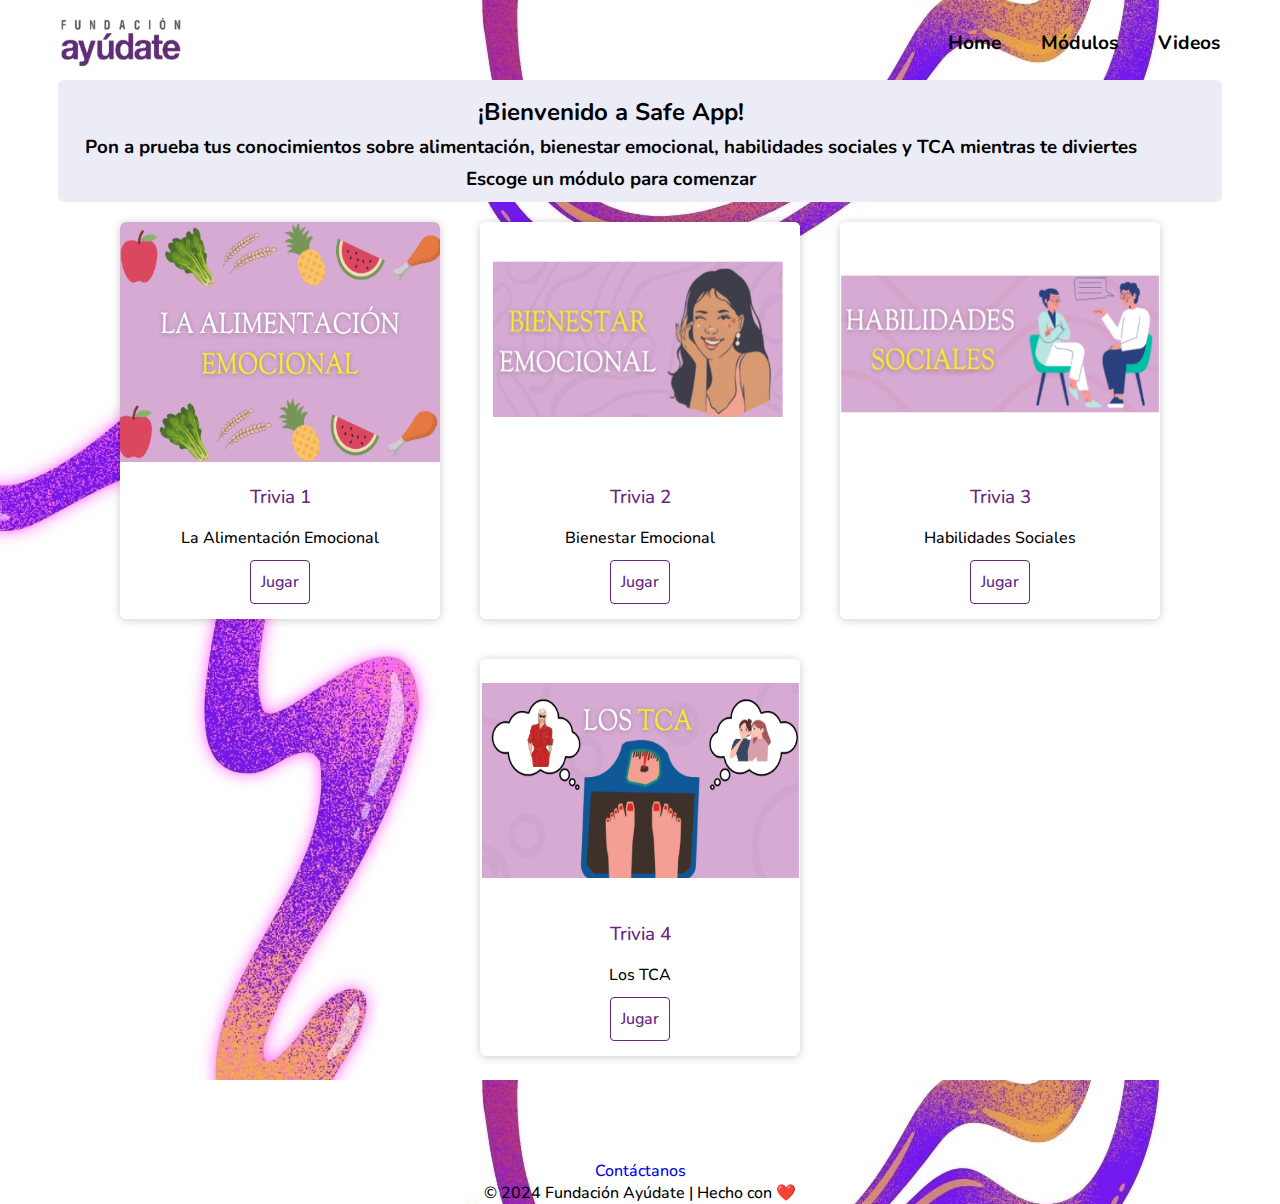
<file: index.html>
<!DOCTYPE html>
<html lang="en">
    <head>
        <meta charset="UTF-8">
        <meta http-equiv="X-UA-Compatible" content="IE edge">
        <meta name="viewport" content="width=device-width, initial-scale=1.0">
        <link rel="stylesheet" href="estilos.css">
        <link rel="preconnect" href="https://fonts.googleapis.com">
        <link rel="preconnect" href="https://fonts.gstatic.com" crossorigin>
        <link href="https://fonts.googleapis.com/css2?family=Nunito:ital,wght@0,200..1000;1,200..1000&display=swap" rel="stylesheet">
        <title>Safe App</title>
        <script src="quizzes/quiz1.js"></script>
    </head>
    <body class="modulos">
        <header>
        <div class="content">
            
            <div class="menu container">
                <a href="index.html" class="Logo">
                    <img class="Logo" src="Images/logofundayudate.jpg">
                </a>
                <input type="checkbox" id="menu" />
                <label for="menu">
                    <img src="Icons/Lista.png"  class="menu-icono">
                </label>    
            
            <nav class="navbar">
                <ul>
                    <li><a href="index.html">Home</a></li>
                    <li><a href="modules/modulos.html">Módulos</a></li>
                    <li><a href="videoss/videos.html">Videos</a></li>
                </ul>  
            </nav>
            </div>
        </div>
        </header> 

        <div class="text-box">
        <h2>
            ¡Bienvenido a Safe App!
        </h2>  
        
        <h3>Pon a prueba tus conocimientos sobre alimentación, bienestar emocional, habilidades sociales y TCA mientras te diviertes</h3>
        <h3>Escoge un módulo para comenzar</h3>

        </div>


        <div class="card-wrap">
            <figure>
                <img src="Images/module1.png">
            </figure>
            <div class="contenido">
                <h3>Trivia 1</h3>
                <p>La Alimentación Emocional</p>
                <a href="quizzes/quiz1.html">Jugar</a>
            </div>
        </div>
                     
        <div class="card-wrap">
            <figure>
                <img src="Images/module2.png">
            </figure>
            <div class="contenido">
                <h3>Trivia 2</h3>
                <p>Bienestar Emocional</p>
                <a href="quizzes/quiz2.html">Jugar</a>
            </div>
        </div>

        <div class="card-wrap">
            <figure>
                <img src="Images/module3.png">
            </figure>
            <div class="contenido">
                <h3>Trivia 3</h3>
                <p>Habilidades Sociales</p>
                <a href="quizzes/quiz3.html">Jugar</a>
            </div>
        </div>

        <div class="card-wrap">
            <figure>
                <img src="Images/module4.png">
            </figure>
            <div class="contenido">
                <h3>Trivia 4</h3>
                <p>Los TCA</p>
                <a href="quizzes/quiz4.html">Jugar</a>
            </div>
        </div>

    </body>

    <footer>
        <p><a  href="https://wa.me/+584143023722">Contáctanos</a></p>
        <p>© 2024 Fundación Ayúdate | Hecho con ❤️</p>
        <p> </p>
        <p> </p>
    </footer>

</html>
</file>
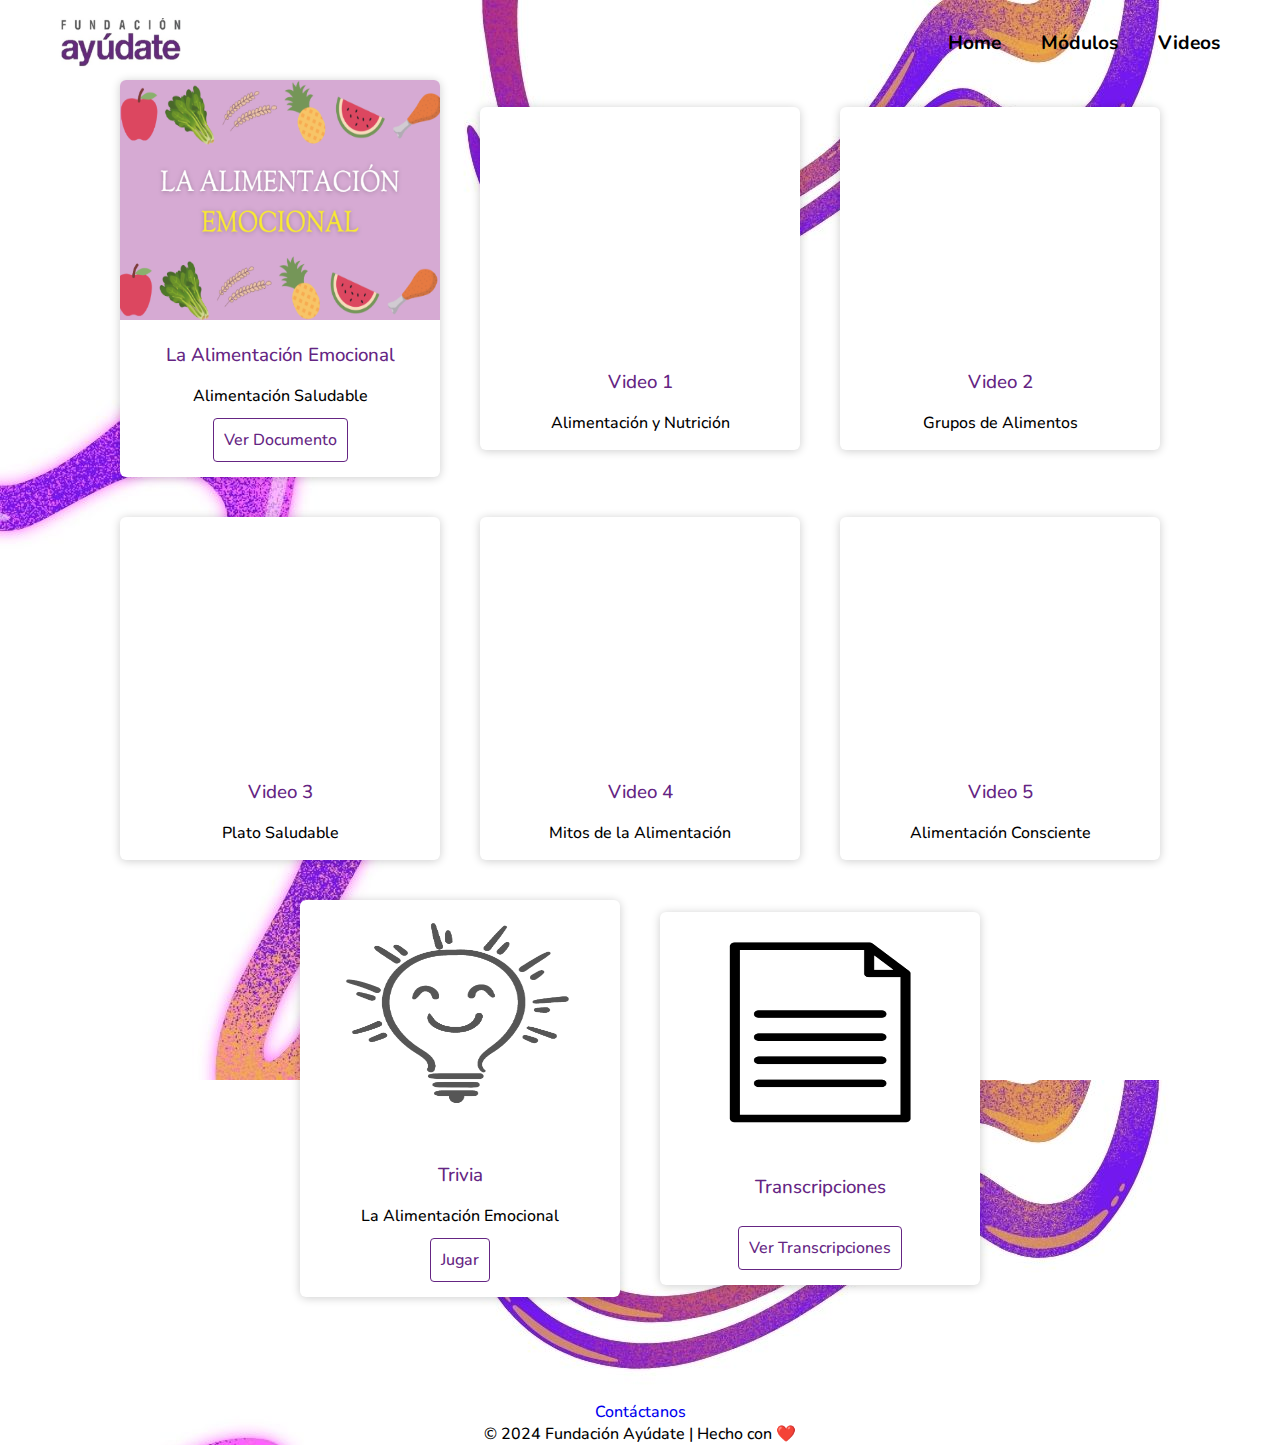
<file: modules/modulo1.html>
<!DOCTYPE html>
<html lang="en">
    <head>
        <meta charset="UTF-8">
        <meta http-equiv="X-UA-Compatible" content="IE edge">
        <meta name="viewport" content="width=device-width, initial-scale=1.0">
        <link rel="stylesheet" href="../estilos.css">
        <link rel="preconnect" href="https://fonts.googleapis.com">
        <link rel="preconnect" href="https://fonts.gstatic.com" crossorigin>
        <link href="https://fonts.googleapis.com/css2?family=Nunito:ital,wght@0,200..1000;1,200..1000&display=swap" rel="stylesheet">
        <title>Safe App</title>
    </head>
    <body class="modulos">
        <header>
        <div class="content">
            
            <div class="menu container">
                <a href="../index.html" class="Logo">
                    <img class="Logo" src="../Images/logofundayudate.jpg">
                </a>
                <input type="checkbox" id="menu" />
                <label for="menu">
                    <img src="../Icons/Lista.png"  class="menu-icono">
                </label>    
            
            <nav class="navbar">
                <ul>
                    <li><a href="../index.html">Home</a></li>
                    <li><a href="modulos.html">Módulos</a></li>
                    <li><a href="../videoss/videos.html">Videos</a></li>
                </ul>  
            </nav>
            </div> 
        </div>
        </header> 
       
        <div class="card-wrap">
            <figure>
                <img src="../Images/module1.png">
            </figure>
            <div class="contenido">
                <h3>La Alimentación Emocional</h3>
                <p>Alimentación Saludable</p>
                <a href="https://drive.google.com/file/d/1EXuVNVfpjnTg1rtSPVIq0zX7yUKg6hez/view">Ver Documento</a>
            </div>
        </div>

        <div class="card-wrap">
            <figure>
                <iframe width="320" height="240" src="https://www.youtube.com/embed/Kp2Nym5z4dM?si=sW0lLa0aSgr-NGWV" title="YouTube video player" frameborder="0" allow="accelerometer; autoplay; clipboard-write; encrypted-media; gyroscope; picture-in-picture; web-share" allowfullscreen></iframe>
            </figure>
            <div class="contenido">
                <h3>Video 1</h3>
                <p>Alimentación y Nutrición</p>                            
            </div>
        </div>
        

        <div class="card-wrap">
            <figure>
                <iframe width="320" height="240" src="https://www.youtube.com/embed/4Z-p30srs1U?si=WFZ7634tNfAkupmN" title="YouTube video player" frameborder="0" allow="accelerometer; autoplay; clipboard-write; encrypted-media; gyroscope; picture-in-picture; web-share" allowfullscreen></iframe>
            </figure>
            <div class="contenido">
                <h3>Video 2</h3>
                <p>Grupos de Alimentos</p>
            </div>
        </div>

        <div class="card-wrap">
            <figure>
                <iframe width="320" height="240" src="https://www.youtube.com/embed/gV0ZzjA1bS8?si=mt6EioRMiF8cU3dy" title="YouTube video player" frameborder="0" allow="accelerometer; autoplay; clipboard-write; encrypted-media; gyroscope; picture-in-picture; web-share" allowfullscreen></iframe>
            </figure>
            <div class="contenido">
                <h3>Video 3</h3>
                <p>Plato Saludable</p>
            </div>
        </div>

        <div class="card-wrap">
            <figure>
                <iframe width="320" height="240" src="https://www.youtube.com/embed/4Uj-mkUoarw?si=rG_dwj8zs5CzphtM" title="YouTube video player" frameborder="0" allow="accelerometer; autoplay; clipboard-write; encrypted-media; gyroscope; picture-in-picture; web-share" allowfullscreen></iframe>
            </figure>
            <div class="contenido">
                <h3>Video 4</h3>
                <p>Mitos de la Alimentación</p>
            </div>
        </div>

        <div class="card-wrap">
            <figure>
                <iframe width="320" height="240" src="https://www.youtube.com/embed/IbUjjW28Dl4?si=Xj3j8a_SIz5GYNMi" title="YouTube video player" frameborder="0" allow="accelerometer; autoplay; clipboard-write; encrypted-media; gyroscope; picture-in-picture; web-share" allowfullscreen></iframe>
            </figure>
            <div class="contenido">
                <h3>Video 5</h3>
                <p>Alimentación Consciente</p>
            </div>
        </div>

        <div class="card-wrap">
            <figure>
                <img src="../Images/tests.png">
            </figure>
            <div class="contenido">
                <h3>Trivia</h3>
                <p>La Alimentación Emocional</p>
                <a href="../quizzes/quiz1.html">Jugar</a>
            </div>
        </div>

        <div class="card-wrap">
            <figure>
                <img src="../Images/vectordocs.png">
            </figure>
            <div class="contenido">
                <h3>Transcripciones</h3>
                <input type="checkbox" id="btn-modal">  
                <label for="btn-modal">Ver Transcripciones</label>                            
            </div>
        </div>
        <div class="container-modal">   
            <div class="content-modal">
                <h3>Alimentación y Nutrición</h3>
                <p>Empezamos por aclarar dos términos, que aunque se utilizan de
                    manera intercambiable, tienen diferencias importantes. Estos
                    términos son alimentación y nutrición.</p>
                    <p>
                        La alimentación es un proceso voluntario y tú decides si quieres
                        alimentarte o no. Este proceso incluye desde el momento en que
                        se prepara el alimento hasta el momento en que lo consumimos.
                        Fíjate qué interesante, la alimentación está vinculada
                        directamente con el alimento, la nutrición en cambio, es un
                        proceso diferente, en principio es involuntario, es decir,
                        nosotros no decidimos qué hace nuestro cuerpo con los alimentos.
                      </p>
                    <p>
                        La nutrición se compone de una serie de procesos, en donde
                        podemos hablar de la digestión, la absorción de los alimentos y
                        también, de su aprovechamiento final que ocurre en un proceso
                        llamado metabolismo. La nutrición está vinculada con los
                        nutrientes, es decir, con las sustancias químicas que están
                        contenidas dentro del alimento y que son importantes para que tu
                        cuerpo pueda realizar todas sus funciones y te encuentres
                        saludable. De manera que, alimentación y nutrición, si bien son
                        procesos que van de la mano, no necesariamente son procesos
                        iguales.
                      </p> 
                    <p>
                        En tu alimentación puedes hacer una buena selección de
                        alimentos, seleccionar alimentos nutritivos y procesarlos
                        correctamente, sin embargo, si el proceso de nutrición está
                        comprometido el aprovechamiento de los alimentos ocurrirá de
                        manera saludable, por lo que esos alimentos que te esforzaste en
                        escoger bien, no van a ser bien aprovechados. 
                    </p>
                    <p>
                        Es muy importante que cuidas tu salud en todos los sentidos, porque la
                        presencia de algunas enfermedades puede comprometer tu proceso
                        de nutrición. De igual manera es muy importante que cuides
                        la alimentación, ese proceso en el que seleccionas y procesas
                        los alimentos, ya que si esto no lo haces de manera correcta
                        también puedes al final comprometer el proceso de nutrición.
                    </p>   
                    <p> 
                        La alimentación es muy importante y debe componerse de
                        alimentos variados, de esta manera vas a obtener diferentes
                        tipos de nutrientes. Recuerda que, los nutrientes son
                        sustancias químicas que están dentro del alimento y que son muy
                        importantes para las funciones de tu cuerpo; pero debes tener
                        diferentes tipos de nutrientes para que esto pueda suceder.
                    </p>
                    <p>
                        Por esa razón, es muy importante que entiendas que los
                        nutrientes se clasifican en macronutrientes, que son los que
                        necesitamos en más cantidad y en micronutrientes, que son los
                        que necesitamos en cantidades más pequeñas. Ojo, esto no significa que los micronutrientes sean menos
                        importantes que los macronutrientes, ambos son sumamente
                        importantes.
                     </p>
                    <p>
                        ¿Cuáles son estos nutrientes? Dentro de los
                        macronutrientes, se encuentran los carbohidratos, las proteínas
                        y las grasas. Estos tres nutrientes son sumamente importantes,
                        los tres nutrientes son fuente de energía, sin embargo, tienen
                        funciones muy distintas entre unos y otros. 
                    </p> 
                    <p>
                        Los carbohidratos, son la fuente de energía principal, la gasolina
                        para tu cuerpo. De manera que son sumamente importantes para las funciones
                        orgánicas.  Las proteínas, tienen una función más bien
                        estructural, y además forman parte importantísima de tu sistema
                        inmunológico. Por esa razón, siempre deben estar presentes en tu
                        alimentación, alimentos que contengan proteínas.
                    </p>
                    <p>
                        Por último, las grasas, son muy importantes tanto como
                        fuente de energía como para regular la temperatura corporal,
                        para la formación de algunas hormonas y también para otras
                        funciones corporales, de manera que tu alimentación debe estar
                        compuesta por los tres macronutrientes.
                    </p>
                     <p>Pero recuerda que también están los micronutrientes, estos
                        son las vitaminas y los minerales. Las vitaminas y los
                        minerales, son muy importantes pues actúan como reguladores de
                        una cantidad de funciones orgánicas. Imagínate que tu cuerpo
                        está siendo manejado por un chofer, pero ese chofer tiene un
                        copiloto, el cuál será una vitamina o un mineral. De
                        manera que, siempre debes incluir alimentos que contengan
                        vitaminas y minerales dentro de tu dieta.
                      </p>
                <p></p>
                <h3>Grupos de Alimentos</h3>
                <p>¿Sabías que existen diferentes grupos de alimentos? En
                    Venezuela, tenemos cinco grupos de alimentos: El primer grupo,
                    es el grupo de los cereales, los granos, tubérculos y plátano.
                    Los alimentos que integran este grupo, son alimentos ricos en
                    hidratos de carbono o carbohidratos, estos carbohidratos son muy
                    importantes para obtener energía.</p>
                <p>Entre los alimentos que podrían estar incluidos en este
                    grupo tenemos: las papas, el arroz, cereales en general, los
                    granos o leguminosas, como las caraotas, las lentejas o las
                    arvejas.</p>
                <p>El segundo grupo se llama hortalizas y frutas, parece que
                    el nombre de este es mucho más fácil para adivinar qué tipo de
                    alimentos está metido en este grupo.</p>
                <p>En el grupo de las hortalizas y las frutas, se encuentran
                    los alimentos que aportan una gran cantidad de vitaminas y
                    minerales, además, estos alimentos son ricos en agua, por lo que
                    son muy importantes en tu alimentación. Siempre incluye
                    alimentos de este grupo.</p>
                <p>Ya dijimos que el grupo se llama hortalizas y frutas; las
                    frutas componen una parte importante de este grupo de alimentos. Pero tenemos también las hortalizas, llamadas comúnmente
                    vegetales. Los alimentos que podemos nombrar en este grupo son todas
                    las frutas pero también los vegetales que contienen fibra, como
                    por ejemplo los tomates, la lechuga, todos los vegetales verdes,
                    todos esos vegetales que tienen un montón de colores, son los
                    que conforman parte de este grupo, con los que normalmente
                    hacemos ensaladas o sopas.</p>
                <p>El tercer grupo, está compuesto por las carnes, los
                    lácteos y los huevos. Este grupo contiene alimentos ricos en
                    proteínas. Como se dijo anteriormente, las proteínas son importantes
                    porque tienen una función estructural, son las que van a ayudar
                    a que desarrolles tus músculos, a que crezcas, pero también en
                    una serie de funciones muy pero muy importantes, cómo es la
                    función inmunológica contra las enfermedades.</p>
                <p>En este grupo tenemos: las carnes, como las carnes rojas,
                    pero también el pescado y el pollo; los huevos, que ya sabemos
                    que son un alimento muy rico, y también los lácteos, como la
                    leche y los quesos. Incluye siempre alimentos de este grupo.</p>
                <p>El cuarto grupo, se llama grasas y aceites vegetales. Este
                    grupo es muy importante, porque las grasas no solamente son
                    fuente de energía, sino que ayudan a que tu piel y tu cabello
                    estén saludables, tienen funciones importantes como que forman
                    parte de algunas hormonas y de las membranas de tus células. sí que, comer alimentos que contienen grasa es muy
                    importante. En este grupo se incluyen todos aquellos alimentos
                    que tienen grasa. Es importante, que la selección que hagas, esté orientada
                    hacia grasas que sean de buena calidad. Por ejemplo: el
                    aguacate, los aceites (sobre todo aceites como el de oliva) y
                    también, otro tipo de grasas como las que contienen alimentos de
                    origen animal.</p>
                <p>El último de los cinco grupos de alimentos, es el del
                    azúcar, la miel y el papelón. Este grupo es de consumo opcional,
                    en general, estos alimentos sirven para dar sabor dulce a otros
                    alimentos. Sin embargo, los nutrientes que contienen que son
                    carbohidratos, podemos obtenerlos de los alimentos
                    pertenecientes a otros grupos, por lo que, este grupo no se
                    considera esencial. La idea es, que combines alimentos
                    pertenecientes a todos los grupos. los primeros cuatro grupos
                    son esenciales.</p>
                <p>Recuerda, la variedad es una palabra clave dentro de lo
                    que es la alimentación saludable; trata de incluir siempre
                    alimentos de todos los grupos, como te dije, el último grupo es
                    opcional, si decides utilizarlo hazlo de manera moderada.</p>
                <p></p>
                <h3>Plato Saludable</h3>
                <p>El plato saludable, es un sistema que se creó para simplificar
                    lo que es una alimentación saludable, para que las personas
                    pudieran visualizar de manera más fácil, cómo debe componerse
                    una alimentación saludable. </p>
                <p>Imagina que tienes tu plato adelante, vamos a dividir tu
                    plato en tres partes, el plato es un círculo, vamos a dividirlo
                    por la mitad: En una mitad vamos a colocar siempre una cantidad
                    de vegetales y frutas, es decir, la mitad del plato siempre va a
                    estar con vegetales. La otra mitad la vamos a dividir en dos, por lo que se
                    tendrá dos cuartos: En uno de los cuartos colocaremos alimentos
                    que contengan carbohidratos almidonosos. Como por ejemplo: la papa, el arroz, entre otros. En el
                    otro cuarto vamos a colocar alimentos que contengan proteínas,
                    como las carnes, el pescado y el pollo. Recuerda que la
                    selección de tus alimentos debes hacerla pensando en alimentos
                    saludables, que contengan los nutrientes que necesitas.</p>
                <p>El plato saludable, va a ayudar a visualizar cómo debe ser
                    tu alimentación; es una estrategia bien interesante, te
                    invitamos a practicarla y dividir tu plato en vegetales,
                    almidones y proteínas. De esa manera estarás asegurando que tu alimentación va a
                    ser equilibrada. Ojo, nunca olvides que la clave también está en
                    la variedad, no comas siempre los mismos alimentos, atrévete a
                    probar cosas nuevas, llena tu plato de colores, come vegetales
                    distintos, frutas diferentes.</p>
                <p></p>
                <h3>Mitos de la Alimentación</h3>
                <p>Existen diversos mitos acerca de la alimentación y es que
                    alrededor de la alimentación siempre hay muchísima información.
                    Pueden ser muchas cosas las que has escuchado de repente en
                    casa, en la televisión, en alguna aplicación o en alguna red
                    social, pero no todo lo que ves es cierto. Por eso, siempre es
                    importante recurrir a los profesionales. </p>
                <p>Algunos de los mitos más frecuentes son: Para bajar de
                    peso hay que dejar de comer carbohidratos: Esto es falso, ya que
                    los alimentos con carbohidratos son muy importantes para la
                    salud de las personas porque aportan energía y muchos
                    nutrientes; es indispensable que estén presente en cada comida
                    que se haga en el día. </p>
                <p>No deben eliminarse de las dietas, sino comerlos
                    adecuadamente. Las grasas son dañinas: Las grasas NO son
                    dañinas, estas forman parte de las hormonas y las membranas que
                    cuidan los órganos, y regulan la temperatura corporal de los
                    seres humanos. Al igual que los carbohidratos, las grasas no
                    deben eliminarse de la dieta, la clave es escoger grasas sanas,
                    y estas se pueden encontrar en alimentos como el aguacate, el
                    aceite de oliva, los frutos secos o el salmón. </p>
                <p>Para bajar peso se debe saltar comidas: No es recomendable
                    para la salud de las personas saltarse comidas en el día a día. Las comidas se deben adaptar a tu rutina y estilo de vida,
                    teniendo una dieta balanceada y variada con los nutrientes
                    necesarios para mantenerte sano.</p>
                <p>Los huevos son un alimento malo: esto es completamente
                    falso, de hecho es todo lo contrario, los huevos son uno de los
                    alimentos más interesantes y más nutritivos que pueden existir
                    en tu alimentación. Los huevos están compuestos de proteínas muy importantes
                    y, además, en la yema se encuentra una gran cantidad de vitamina
                    A, importante para una serie de funciones y para mantener tu
                    salud, de manera que, no te abstengas a comer estos alimentos,
                    son ricos y son muy pero muy importantes. </p>
                <p>Dietas milagrosas: Las dietas milagrosas, no existen. Lo
                    que existe es la alimentación variada, las dietas balanceadas
                    que tengan que ver con tu estilo de vida y con tus
                    requerimientos. Las dietas que te prometen que vas a perder peso
                    de manera veloz o que vas a lograr tus objetivos sin hacer mucho
                    esfuerzo, no existen. No creas realmente en ese tipo de
                    milagros, más bien consulta a un especialista para que te ayude
                    a estructurar mejor tu alimentación.</p>
                <p></p>
                <h3>Alimentación Consciente</h3>
                <p>La alimentación consciente consiste en alimentarse prestando
                    atención, quizás cuando lo escuchas piensas: Pero si yo me
                    alimento prestando atención; lo que pasa es que muchas veces eso
                    no es cierto. Si yo te pregunto qué comiste ayer, ¿lo recuerdas? si te
                    pregunto qué ingredientes había en eso que comiste ¿lo sabes?
                    ¿Recuerdas la comida? ¿recuerdas cómo estaba compuesta? Si no lo
                    recuerdas, es porque quizás no prestaste mucha atención.</p>
                <p>La alimentación consciente significa concentrarnos en el
                    momento de comer, esto quiere decir que, en ese momento debemos
                    pensar solamente en lo que estamos haciendo, comer. Debemos concentrarnos en el alimento, verlo, olerlo,
                    detallar qué pasa con él cuando está en nuestra boca, apreciar
                    su sabor, dejarlo un momento ahí para poder entender de qué se
                    trata.</p>
                <p>Resulta que, cuando comes de manera inconsciente, es
                    decir, sin prestar atención porque quizás estás viendo la
                    televisión, el celular o incluso estás pensando en las cosas que
                    tienes que hacer; tu cerebro realmente no está registrando el
                    momento de comer, ni tampoco la información que está recibiendo
                    de ese alimento. Esto hace que, quizás, tu relación con los alimentos
                    comience a ser un poco conflictiva, por eso es tan importante
                    tratar de conectar nuevamente contigo, con las sensaciones, con
                    lo que experimentas cuando comes. </p>
                <p>Pregúntate: ¿te sientes lleno? ¿Sientes que quieres comer
                    más?; de eso se trata la alimentación consciente. Este tema es sumamente importante porque si haces
                    ejercicios y aplicas eso en tu alimentación vas a empezar a
                    relacionarte con los alimentos de una manera más amigable, más
                    completa, a entenderlo mejor, a apreciar mejor lo que estás
                    comiendo y esta dinámica también te ayuda a absorber mejor los
                    alimentos.</p>
                <p></p>
                <div class="btn-cerrar">
                    <label for="btn-modal">Cerrar</label>
                </div>
            </div>
            <label for="btn-modal" class="cerrar-modal"></label>
        </div>


        </div>

<script>
    document.getElementById("btn-modal").addEventListener("change", function() {
      var modal = document.querySelector(".container-modal");
      modal.style.display = this.checked ? "flex" : "none";
    });

    document.querySelector(".btn-cerrar label").addEventListener("click", function() {
      var modal = document.querySelector(".container-modal");
      modal.style.display = "none";
    });
  </script>

    </body>
    <footer>
        <p><a  href="https://wa.me/+584143023722">Contáctanos</a></p>
        <p>© 2024 Fundación Ayúdate | Hecho con ❤️</p>
        <p> </p>
        <p> </p>
    </footer>
</html>
</file>
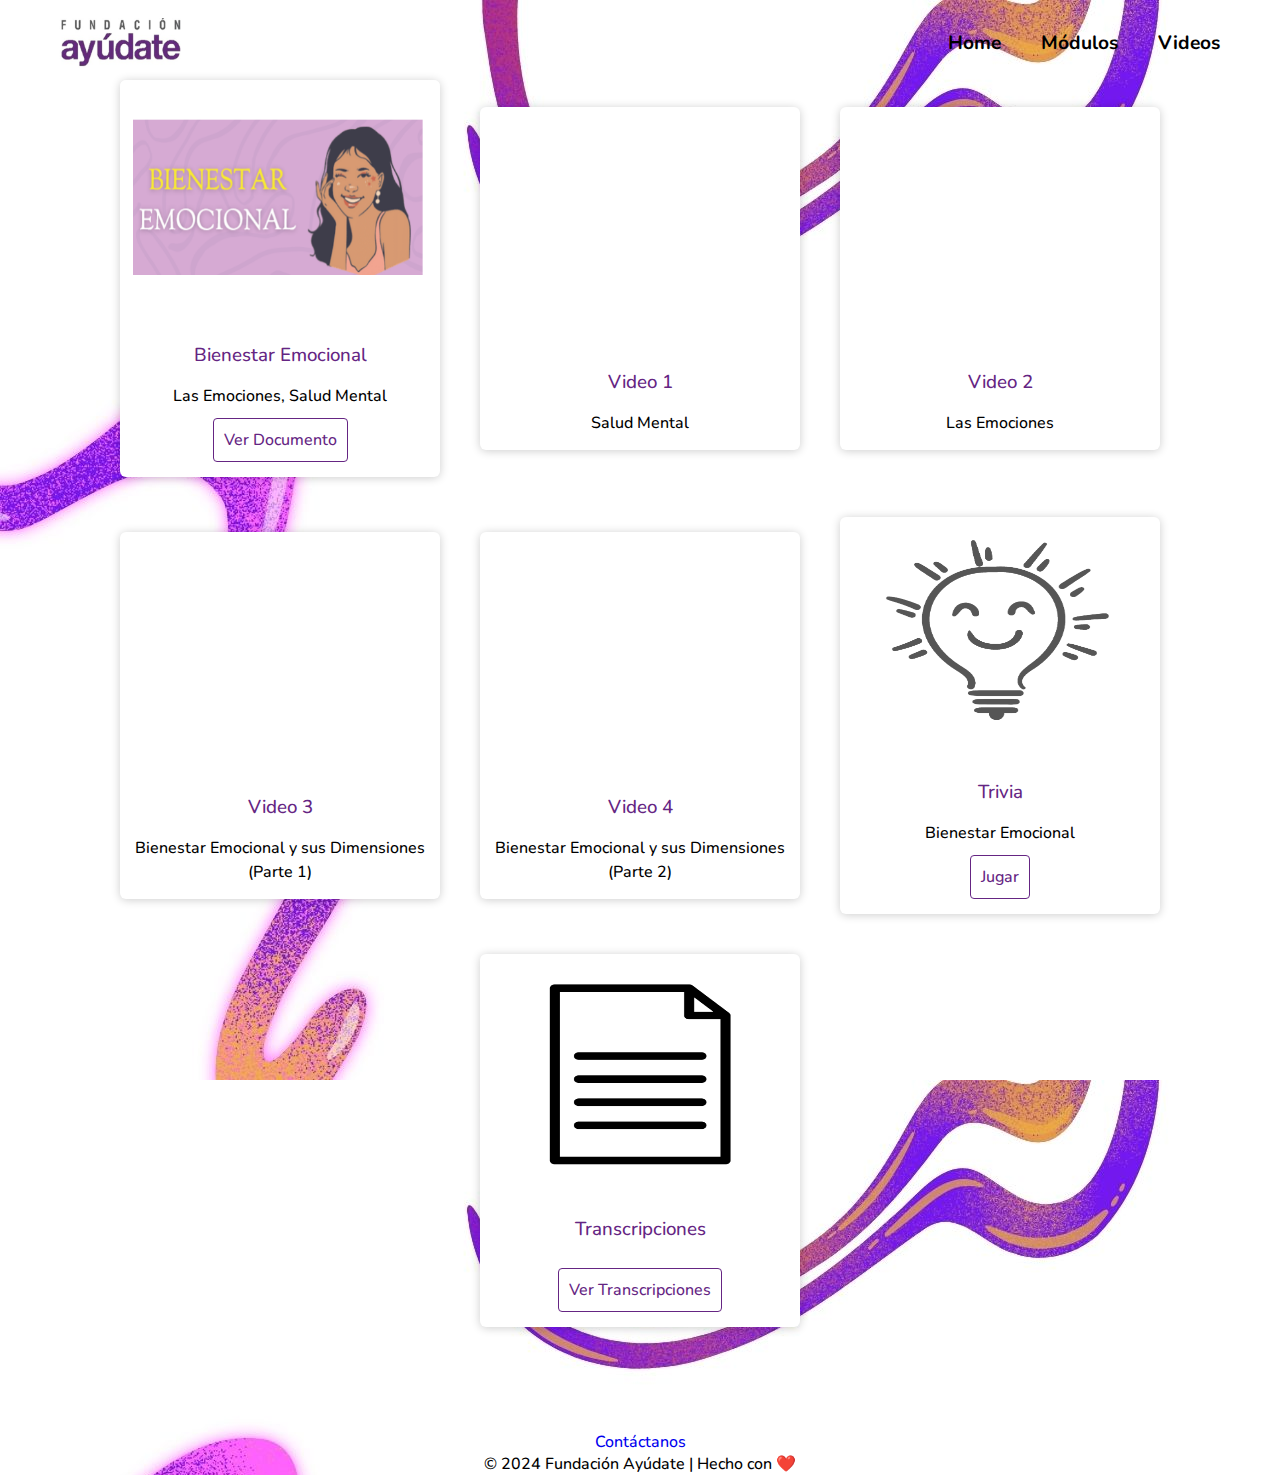
<file: modules/modulo2.html>
<!DOCTYPE html>
<html lang="en">
    <head>
        <meta charset="UTF-8">
        <meta http-equiv="X-UA-Compatible" content="IE edge">
        <meta name="viewport" content="width=device-width, initial-scale=1.0">
        <link rel="stylesheet" href="../estilos.css">
        <link rel="preconnect" href="https://fonts.googleapis.com">
        <link rel="preconnect" href="https://fonts.gstatic.com" crossorigin>
        <link href="https://fonts.googleapis.com/css2?family=Nunito:ital,wght@0,200..1000;1,200..1000&display=swap" rel="stylesheet">
        <title>Safe App</title>
    </head>
    <body class="modulos">
        <header>
        <div class="content">
            
            <div class="menu container">
                <a href="../index.html" class="Logo">
                    <img class="Logo" src="../Images/logofundayudate.jpg">
                </a>
                <input type="checkbox" id="menu" />
                <label for="menu">
                    <img src="../Icons/Lista.png"  class="menu-icono">
                </label>    
            
            <nav class="navbar">
                <ul>
                    <li><a href="../index.html">Home</a></li>
                    <li><a href="modulos.html">Módulos</a></li>
                    <li><a href="../videoss/videos.html">Videos</a></li>
                </ul>  
            </nav>
            </div> 
        </div>
        </header> 

        <div class="card-wrap">
            <figure>
                <img src="../Images/module2.png">
            </figure>
            <div class="contenido">
                <h3>Bienestar Emocional</h3>
                <p>Las Emociones, Salud Mental</p>
                <a href="https://drive.google.com/file/d/1rm2xD338iz_X6OJmxgEEnncIkbmh_YwG/view?usp=drive_link">Ver Documento</a>
            </div>
        </div>

        <div class="card-wrap">
            <figure>
                <iframe width="320" height="240" src="https://www.youtube.com/embed/xbfItAt12f0?si=vQvpQY8GXn7Ke-V8" title="YouTube video player" frameborder="0" allow="accelerometer; autoplay; clipboard-write; encrypted-media; gyroscope; picture-in-picture; web-share" allowfullscreen></iframe>
            </figure>
            <div class="contenido">
                <h3>Video 1</h3>
                <p>Salud Mental</p>
            </div>
        </div>

        <div class="card-wrap">
            <figure>
                <iframe width="320" height="240" src="https://www.youtube.com/embed/X1uLLwZ5zp4?si=kmO4NKyxhdpwZKtm" title="YouTube video player" frameborder="0" allow="accelerometer; autoplay; clipboard-write; encrypted-media; gyroscope; picture-in-picture; web-share" allowfullscreen></iframe>
            </figure>
            <div class="contenido">
                <h3>Video 2</h3>
                <p>Las Emociones</p>
            </div>
        </div>

        <div class="card-wrap">
            <figure>
                <iframe width="320" height="240" src="https://www.youtube.com/embed/PBkRLCf26Zg?si=8tL9D5ZNF-_RvJD_" title="YouTube video player" frameborder="0" allow="accelerometer; autoplay; clipboard-write; encrypted-media; gyroscope; picture-in-picture; web-share" allowfullscreen></iframe>
            </figure>
            <div class="contenido">
                <h3>Video 3</h3>
                <p>Bienestar Emocional y sus Dimensiones (Parte 1)</p>
            </div>
        </div>

        <div class="card-wrap">
            <figure>
                <iframe width="320" height="240" src="https://www.youtube.com/embed/HBT37ZT5FtQ?si=6AQKA7tD0r5owAmd" title="YouTube video player" frameborder="0" allow="accelerometer; autoplay; clipboard-write; encrypted-media; gyroscope; picture-in-picture; web-share" allowfullscreen></iframe>
            </figure>
            <div class="contenido">
                <h3>Video 4</h3>
                <p>Bienestar Emocional y sus Dimensiones (Parte 2)</p>
            </div>
        </div>

        <div class="card-wrap">
            <figure>
                <img src="../Images/tests.png">
            </figure>
            <div class="contenido">
                <h3>Trivia</h3>
                <p>Bienestar Emocional</p>
                <a href="../quizzes/quiz2.html">Jugar</a>
            </div>
        </div>

        <div class="card-wrap">
            <figure>
                <img src="../Images/vectordocs.png">
            </figure>
            <div class="contenido">
                <h3>Transcripciones</h3>
                <input type="checkbox" id="btn-modal">  
                <label for="btn-modal">Ver Transcripciones</label>                            
            </div>
        </div>
        <div class="container-modal">   
            <div class="content-modal">
                <h3>Salud Mental</h3>
                <p>Salud Mental, es el estado de bienestar en el cual una persona
                    es consciente de lo que puede hacer. No necesariamente la salud
                    mental está ligada a lo bueno, cuando hablamos de salud mental,
                    a veces podemos decir que estamos tristes, que no nos sentimos
                    bien, no logras reaccionar como deseas, mentalmente no te
                    sientes bien. Esto se debe a que la salud mental tiene 5
                    elementos: físico, mental, espiritual, social.</p>
                <p>1. El Físico: se caracteriza por el buen funcionamiento del cuerpo,
                    resistencia a enfermedades, la capacidad física de responder a
                    una diversidad de eventos. Se da cuando la persona siente que el
                    cuerpo funciona bien y hay una capacidad física para responder a
                    los desafíos. Por ejemplo, te sientes físicamente bien para
                    jugar un partido de fútbol dentro de una competencia. </p>
                <p>2. El mental se refiere a la habilidad de: Aprender y tener
                    capacidades intelectuales, procesar la información y actuar con
                    base en ella, tomar decisiones bien pensadas, entender tus
                    nuevas ideas. Las personas viven satisfechas consigo misma,
                    cuando se sienten bien con relación a las demás personas y
                    pueden con los retos que les ponga la vida. Por ejemplo,
                    constantemente sentirte bien contigo mismo, sentir que tomas
                    buenas decisiones, sentir que creces y te sientes orgulloso de
                    eso. </p>
                <p>3. El tercer elemento es el social, la habilidad de
                    llevarse bien con la gente y el ambiente, satisfaciendo las
                    relaciones con otros. Aquellos que poseen bienestar social
                    pueden socializar de mejor manera. Se caracteriza por buenas
                    relaciones con otros y adaptaciones exitosas en el ambiente. Un
                    ejemplo: ¿Cómo nos sentimos después de una reunión donde hemos
                    estado con gente querida disfrutando? O ¿Cómo nos relacionamos
                    con los compañeros? </p>
                <p>4. El cuarto elemento es el espiritual, es el que se refiere a las creencias y prácticas
                    religiosas, a la idea de un ser supremo. Representa la habilidad
                    para descubrir lo que queremos en la vida. Es aprender, cómo
                    experimentar el amor, el disfrute, la paz y el sentido del logro
                    (autorrealización). Las personas con un buen bienestar
                    espiritual continuamente intentan ayudar a otros para que
                    alcancen su máximo potencial. </p>
                <p>5. El quinto elemento es el emocional, la capacidad de controlar las emociones, sentirse
                    cómodo al expresarlas y de llevarlas a cabo de manera adecuada.
                    La comunicación se vuelve más fácil, ya que saber expresar lo
                    que sientes. Genera el crecimiento, el desarrollo y la
                    capacidad para controlar efectivamente lo que nos hace sentir
                    mal. Consiste en la habilidad de manejar las emociones; sentirse
                    cómodo al manifestarlas y hacerlo de forma apropiada. Las
                    personas que son más felices son las que logran vivir con menos
                    peleas, conflictos, comprenden y aceptan las cosas que les
                    ocurre. </p>
                <p>Cuando observas, sientes y reconoces lo que sientes, le das nombres, lo aceptas y reflexionas sobre cómo
                    puedes expresarlo de la mejor forma, estás manejando tus
                    emociones y ayudándote a tener salud mental.</p>
                <p></p>
                <h3>Las Emociones</h3>
                <p>¿Cuáles son las emociones básicas que podemos sentir?.</p>
                <p>● Miedo: Una amenaza o peligro que produce ansiedad,
                    incertidumbre, inseguridad y nos motiva a actuar para evitar
                    consecuencias negativas. </p>
                <p>● Ira: es una emoción que se expresa a través del resentimiento o de la irritabilidad. 
                    Se encuentra ligada a la frustración, dado que surge ante la 
                    imposibilidad de resolver algo. La ira, en ocasiones, ocurre como una respuesta ante la injusticia. 
                    Nos motiva a luchar contra los errores y las injusticias, y poner límites.</p>
                <p>● Rechazo: se entiende como lo contrario a sentirse aceptado,
                    excluir a alguien intencionalmente de una situación es un
                    ejemplo de rechazo. </p>
                <p>● Tristeza: Sensación de decaimiento. Nos motiva a reflexionar y buscar apoyo de los demás. </p>
                <p>● Sorpresa: es causada por algo inesperado. El que te digan algo
                    que no esperas y te sobresalta, es una reacción sorpresiva.</p>
                <p>● Alegría: se entiende como un sentimiento de placer
                    causado por un incentivo. Cuando te regalan algo que querías
                    mucho, produces alegría.</p>
                <p></p>
                <h3>Bienestar Emocional y sus Dimensiones (Partes 1 y 2)</h3>
                <p>Cuando hablamos de salud mental, hablamos de cómo la gente lleva
                    a cabo su día a día, afrontando retos que se va encontrando en
                    su vida que no necesariamente tienen que ser malos. Se refiere,
                    además, a comportamientos que llevan a las personas a actuar y
                    ver la vida de una manera positiva. Para que tengamos una idea,
                    los psicólogos dicen que hay diferentes componentes del
                    bienestar: Autoaceptación, autonomía, crecimiento personal,
                    dominio propio, propósito en la vida y relaciones positivas.</p>
                <p>La autoaceptación: Las personas con una alta aceptación
                    tienen una actitud positiva hacia sí mismas, aceptan sus
                    distintas características, incluyendo lo negativo, y se sienten
                    bien respecto a su pasado. Las personas con baja autoaceptación
                    se sienten insatisfechas consigo mismas y decepcionadas con su
                    pasado, tienen problemas con ciertas características que poseen
                    y desearían ser diferentes a como son. </p>
                <p>Autonomía: Consiste en
                    tener la sensación de que puedes elegir por ti mismo, tomar tus
                    propias decisiones para ti y para tu vida, mantener tu
                    independencia personal y tus convicciones. Las personas con
                    mayor autonomía son más independientes y tienen estándares
                    personales. Las personas con baja autonomía están preocupadas
                    por lo que piensen los demás de ellos y se dejan influir o
                    guiar, actuando y pensando en base a lo que los demás esperan de
                    ellos.</p>
                <p>Crecimiento Personal: Consiste en sacar el mayor
                    provecho a tus talentos y habilidades, para crecer como persona.
                    Las personas con puntuaciones altas en este componente
                    consideran que están en continuo crecimiento. Quienes
                    puntúan bajo, tienen la sensación de estar atascados, se sienten
                    aburridos, desmotivados y con poco interés en la vida, e
                    incapaces de desarrollar nuevas actitudes, habilidades,
                    creencias o comportamientos.</p>
                <p>Dominio del Entorno: Es cómo manejas y aprovechas las oportunidades de tu ambiente para
                    satisfacer tus necesidades y capacidades. Las personas con
                    un alto dominio del entorno poseen una mayor sensación de
                    control sobre el mundo y se sienten capaces de influir en el
                    ambiente que las rodea. Las personas con bajo dominio del
                    entorno tienen problemas para manejar los asuntos de la vida
                    diaria, se sienten incapaces de mejorar o cambiar su entorno, no
                    son conscientes de las oportunidades ni las aprovechan y piensan
                    que no tienen ningún control sobre su ambiente.</p>
                <p>Propósito de Vida: Es decir, que tu vida tenga un sentido y un propósito. Las
                    personas necesitan marcarse metas y definir una serie de
                    objetivos que les permitan dotar a su vida de sentido. Quienes tienen un propósito de vida definido persiguen metas,
                    sueños u objetivos, sienten que su presente y su pasado tienen
                    significado, y mantienen creencias que dan sentido a su vida.
                    Quienes puntúan bajo tienen la sensación de que la vida no tiene
                    sentido, de que no van a ninguna parte, tienen pocas metas y no
                    tienen creencias que aporten sentido a sus vidas.</p>
                <p>Relaciones Positivas: Consiste en tener relaciones de calidad
                    con los demás, gente con la que se pueda contar, alguien a quien
                    amar. De hecho, la pérdida de apoyo social y la soledad aumentan
                    la probabilidad de padecer una enfermedad y reducen la esperanza
                    de vida. Las personas que puntúan alto en esta dimensión
                    tienen relaciones buenas, satisfactorias y de confianza con los
                    demás. Las personas que puntúan bajo tienen pocas relaciones
                    cercanas, les resulta difícil ser cálidos, abiertos o
                    preocuparse por los demás, están aislados o frustrados en sus
                    relaciones y no están dispuestos a tener compromisos o vínculos
                    importantes con los demás.</p>
                <p>Entonces, ¿Podríamos hacernos conscientes de cómo llevamos
                    nuestro bienestar? Ser felices no consiste en estar siempre
                    bien, alegre. ¿Por qué? Debemos entender que la felicidad se
                    basa en aceptar y gestionar las cosas difíciles. El dolor es
                    parte de la vida. Ejemplo: una madre cuando da a luz, eso duele,
                    verdad? Pero tras ese dolor hay vida.</p>
                <p>Cuando empezamos a
                    hacer ejercicio, al principio nos duelen los músculos, pero a
                    las siguientes semanas ya no duele y tenemos unos músculos más
                    fuertes. Nos ayuda a sobrevivir, por ejemplo, una ruptura
                    amorosa, duele y se siente mal, pero a través de esto se genera
                    un aprendizaje interno y nos enseña a cómo llevar la vida. Nos
                    ayuda a tener contraste y así valor; sabemos lo que cuestan las
                    cosas, sabemos que hay esfuerzos que nos transforman, pero que
                    traen una recompensa, por ejemplo el trabajar para comprar algo
                    que realmente quieres, el ahorrar para eso y llegar a la
                    satisfacción de tenerlo de allí se genera valor y te hace sentir
                    bien. Todo es aprendizaje y ayuda a sentirnos mejor. Por lo
                    tanto, la felicidad se construye, el 40% de ella depende de ti.
                    Eso va a depender de tu intención, todo aquello que podemos
                    hacer para ser más felices.</p>
                <p>Las personas más felices son
                    aquellas que más han trabajado en sí mismas. Ser feliz implica
                    mucho trabajo, casi tanto o más que ser infeliz, así que escoge
                    inteligentemente. Ser feliz implica que has decidido tomar el
                    control de tu vida y no ser una víctima. Tu vida es una serie de
                    experiencias, de las cuales creces como persona. Solo tienes una
                    vida, trabaja tan duro como puedas para hacer de ella la mejor
                    vida.</p>
                <p></p>
                <div class="btn-cerrar">
                    <label for="btn-modal">Cerrar</label>
                </div>
            </div>
            <label for="btn-modal" class="cerrar-modal"></label>
        </div>


        </div>

<script>
    document.getElementById("btn-modal").addEventListener("change", function() {
      var modal = document.querySelector(".container-modal");
      modal.style.display = this.checked ? "flex" : "none";
    });

    document.querySelector(".btn-cerrar label").addEventListener("click", function() {
      var modal = document.querySelector(".container-modal");
      modal.style.display = "none";
    });
  </script>



    </body>
    <footer>
        <p><a  href="https://wa.me/+584143023722">Contáctanos</a></p>
        <p>© 2024 Fundación Ayúdate | Hecho con ❤️</p>
        <p> </p>
        <p> </p>
    </footer>
</html>
</file>
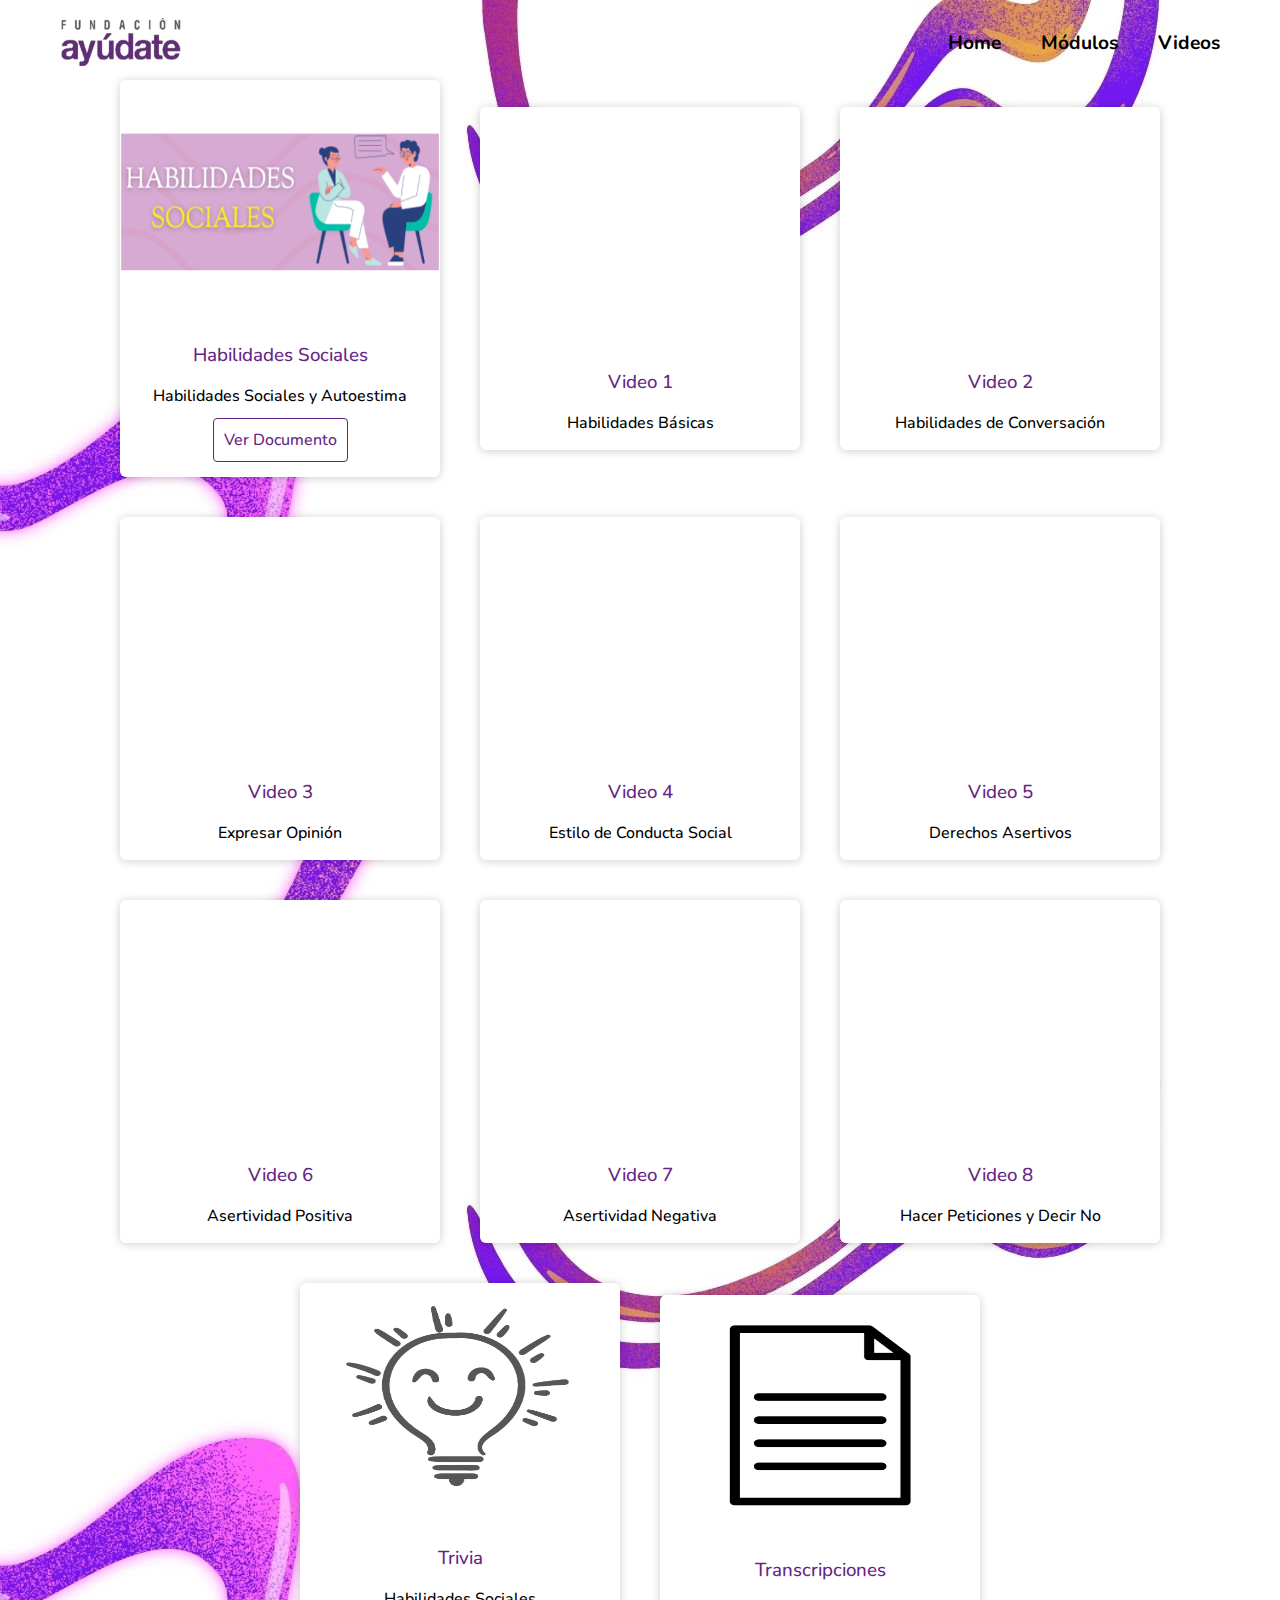
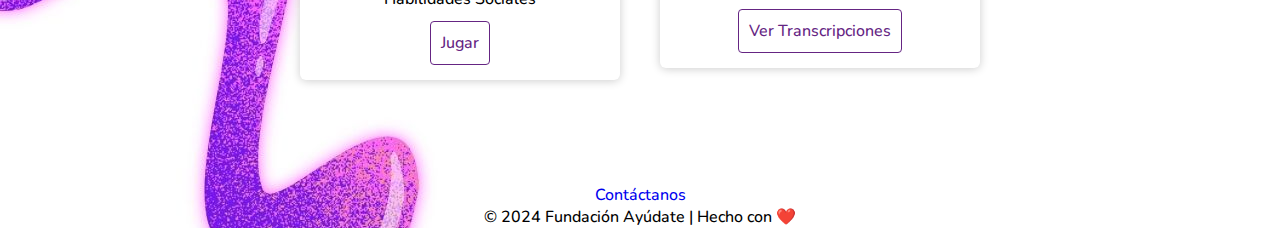
<file: modules/modulo3.html>
<!DOCTYPE html>
<html lang="en">
    <head>
        <meta charset="UTF-8">
        <meta http-equiv="X-UA-Compatible" content="IE edge">
        <meta name="viewport" content="width=device-width, initial-scale=1.0">
        <link rel="stylesheet" href="../estilos.css">
        <link rel="preconnect" href="https://fonts.googleapis.com">
        <link rel="preconnect" href="https://fonts.gstatic.com" crossorigin>
        <link href="https://fonts.googleapis.com/css2?family=Nunito:ital,wght@0,200..1000;1,200..1000&display=swap" rel="stylesheet">
        <title>Safe App</title>
    </head>
    <body class="modulos">
        <header>
        <div class="content">
            
            <div class="menu container">
                <a href="../index.html" class="Logo">
                    <img class="Logo" src="../Images/logofundayudate.jpg">
                </a>
                <input type="checkbox" id="menu" />
                <label for="menu">
                    <img src="../Icons/Lista.png"  class="menu-icono">
                </label>    
            
            <nav class="navbar">
                <ul>
                    <li><a href="../index.html">Home</a></li>
                    <li><a href="modulos.html">Módulos</a></li>
                    <li><a href="../videoss/videos.html">Videos</a></li>
                </ul>  
            </nav>
            </div> 
        </div>
        </header> 

        <div class="card-wrap">
            <figure>
                <img src="../Images/module3.png">
            </figure>
            <div class="contenido">
                <h3>Habilidades Sociales</h3>
                <p>Habilidades Sociales y Autoestima</p>
                <a href="https://drive.google.com/file/d/1__TTvcp7kM8R0Q0wXLpknwIiYHfqQ1gK/view?usp=drive_link">Ver Documento</a>
            </div>
        </div>

        <div class="card-wrap">
            <figure>
                <iframe width="320" height="240" src="https://www.youtube.com/embed/iB5gJiy1M50?si=gNu8ByGScSwZkKos" title="YouTube video player" frameborder="0" allow="accelerometer; autoplay; clipboard-write; encrypted-media; gyroscope; picture-in-picture; web-share" allowfullscreen></iframe>
            </figure>
            <div class="contenido">
                <h3>Video 1</h3>
                <p>Habilidades Básicas</p>
            </div>
        </div>

        <div class="card-wrap">
            <figure>
                <iframe width="320" height="240" src="https://www.youtube.com/embed/jyTdZxtg9ns?si=JPthTgyvsF8DFpEl" title="YouTube video player" frameborder="0" allow="accelerometer; autoplay; clipboard-write; encrypted-media; gyroscope; picture-in-picture; web-share" allowfullscreen></iframe>
            </figure>
            <div class="contenido">
                <h3>Video 2</h3>
                <p>Habilidades de Conversación</p>
            </div>
        </div>

        <div class="card-wrap">
            <figure>
                <iframe width="320" height="240" src="https://www.youtube.com/embed/60JdpqVh2Yw?si=ZZ17o8rqZxpCPY9j" title="YouTube video player" frameborder="0" allow="accelerometer; autoplay; clipboard-write; encrypted-media; gyroscope; picture-in-picture; web-share" allowfullscreen></iframe>
            </figure>
            <div class="contenido">
                <h3>Video 3</h3>
                <p>Expresar Opinión</p>
            </div>
        </div>

        <div class="card-wrap">
            <figure>
                <iframe width="320" height="240" src="https://www.youtube.com/embed/1Zb3Xrd1yVM?si=cDfCd1RpIiNgiu0X" title="YouTube video player" frameborder="0" allow="accelerometer; autoplay; clipboard-write; encrypted-media; gyroscope; picture-in-picture; web-share" allowfullscreen></iframe>
            </figure>
            <div class="contenido">
                <h3>Video 4</h3>
                <p>Estilo de Conducta Social</p>
            </div>
        </div>

        <div class="card-wrap">
            <figure>
                <iframe width="320" height="240" src="https://www.youtube.com/embed/ptwhFF-LcI0?si=o-9dlwQ4PvWVb0kl" title="YouTube video player" frameborder="0" allow="accelerometer; autoplay; clipboard-write; encrypted-media; gyroscope; picture-in-picture; web-share" allowfullscreen></iframe>
            </figure>
            <div class="contenido">
                <h3>Video 5</h3>
                <p>Derechos Asertivos</p>
            </div>
        </div>

        <div class="card-wrap">
            <figure>
                <iframe width="320" height="240" src="https://www.youtube.com/embed/22bWhirUhFw?si=ewJoRHfomDmJaVzn" title="YouTube video player" frameborder="0" allow="accelerometer; autoplay; clipboard-write; encrypted-media; gyroscope; picture-in-picture; web-share" allowfullscreen></iframe>
            </figure>
            <div class="contenido">
                <h3>Video 6</h3>
                <p>Asertividad Positiva</p>
            </div>
        </div>

        <div class="card-wrap">
            <figure>
                <iframe width="320" height="240" src="https://www.youtube.com/embed/YqmsQGelNes?si=vE_zGzqmKURFTaym" title="YouTube video player" frameborder="0" allow="accelerometer; autoplay; clipboard-write; encrypted-media; gyroscope; picture-in-picture; web-share" allowfullscreen></iframe>
            </figure>
            <div class="contenido">
                <h3>Video 7</h3>
                <p>Asertividad Negativa</p>
            </div>
        </div>

        <div class="card-wrap">
            <figure>
                <iframe width="320" height="240" src="https://www.youtube.com/embed/OvS9ZAcfQMU?si=cWj4cGBaJtdtLA-F" title="YouTube video player" frameborder="0" allow="accelerometer; autoplay; clipboard-write; encrypted-media; gyroscope; picture-in-picture; web-share" allowfullscreen></iframe>
            </figure>
            <div class="contenido">
                <h3>Video 8</h3>
                <p>Hacer Peticiones y Decir No</p>
            </div>
        </div>

        <div class="card-wrap">
            <figure>
                <img src="../Images/tests.png">
            </figure>
            <div class="contenido">
                <h3>Trivia</h3>
                <p>Habilidades Sociales</p>
                <a href="../quizzes/quiz3.html">Jugar</a>
            </div>
        </div>

        <div class="card-wrap">
            <figure>
                <img src="../Images/vectordocs.png">
            </figure>
            <div class="contenido">
                <h3>Transcripciones</h3>
                <input type="checkbox" id="btn-modal">  
                <label for="btn-modal">Ver Transcripciones</label>                            
            </div>
        </div>
        <div class="container-modal">   
            <div class="content-modal">
                <h3>Habilidades Básicas</h3>
                <p>a. Conversación: En la conversación tendemos a veces a creer que
                    es el “qué” y no el “cómo”. Por tanto hay dos factores
                    importantes en la comunicación: la persona que habla y la otra
                    que escucha. A su vez, tenemos el lenguaje verbal y el no
                    verbal. Queramos o no, siempre estamos enviando mensajes, con
                    nuestro cuerpo, mirada, posiciones, y el tono de voz. Algunos
                    ejemplos son: </p>
                <p>- Voltear los ojos, puede significar
                    fastidio.</p>
                <p>- Agitar la mano para saludar.</p>
                <p>- Hablar
                    con un tono de voz fuerte, pudiera significar estar enfadado.</p>
                <p>b. Escucha activa: Cuando hablamos de escucha activa
                    nos referimos a una manera de comunicarnos en donde se le quiere
                    hacer saber a la persona que nos está comunicando algo que,
                    realmente se le está entendiendo y comprendiendo. Cuando
                    escuchamos de manera activa a alguien, lo hacemos de manera
                    consciente, es decir, hacemos un esfuerzo por centrar toda
                    nuestra atención en aquello que nos está comunicando la otra
                    persona. Algunas expresiones de escucha activa que podemos
                    oír cotidianamente son: «Sí, estoy de acuerdo», «Entiendo», «Ya
                    veo», «Claro, eso tiene sentido». Cuando te están hablando, tú debes mostrarles a la persona
                    tú atención con los siguientes elementos: </p>
                <p>1. Mira a quien
                    habla de forma adecuada y amigable.</p>
                <p>2. Ten el cuerpo
                    ligeramente inclinado hacia la otra persona.</p>
                <p>3. Postura relajada.</p>
                <p>4. Distancia corporal adecuada.</p>
                <p>5.
                    Asentamiento de cabeza. (Hacer sí con la cabeza).</p>
                <p>Vamos hacernos
                    estas preguntas: 1. ¿Qué comunicas cuando oyes a una
                    persona? 2. ¿Cómo se siente la otra persona cuando la
                    escuchas atentamente? 3. ¿Cómo se siente y cómo reacciona
                    una persona cuando no se le escucha o presta atención?</p>
                <p>A pesar de querer oír con atención, a veces nos aburrimos,
                    cansamos, estamos de bajo ánimo, preocupados, y esto nos impide
                    estar atentos. Si nos encontramos con una persona en este
                    estado, podemos:</p>
                <p>1. Preguntarle qué le pasa</p>
                <p>2.
                    Decirle que si prefieren lo dejan para otro momento</p>
                <p>3.
                    Hablar de otra cosa.</p>
                <p>Y si somos nosotros los que no estamos en condiciones de
                    oír atentamente, podemos:</p>
                <p>1. Seguir en otro momento la
                    conversación.</p>
                <p>2. Comentar que estás distraído y pedir disculpas.</p>
                <p>c. Empatía La empatía se trata básicamente de comprender
                    al que te está hablando, intentando ponerte en su lugar para
                    tratar de descubrir lo que está sintiendo. Para empatizar con
                    alguien, mientras te está contando algo, debes:</p>
                <p>1.
                    Prestarle atención</p>
                <p>2. Preguntarle ¿qué siente? ¿por qué se
                    siente así? </p>
                <p>3. Comunicárselo de forma tentativa: “a lo
                    mejor…” “quizás…”, “es posible…” ¿Por qué crees que es mejor hacerlo de forma tentativa?
                    Al momento de hablar de manera tentativa, en caso de que
                    nos equivoquemos con ese sentimiento, la otra persona puede
                    aclarar lo que en verdad siente, sin evitar hacerlo sentir mal.</p>
                <p></p>
                <h3>Habilidades de Conversación</h3>
                <p>a. Inicio de Conversación: Imagina que quieres conocer a un
                    compañero de clases, al que sabes quién es de vista, pero con el
                    que nunca has hablado. Al salir de clases coinciden en la
                    parada, y quieres aprovechar la oportunidad para hablarle.</p>
                <p>Lo primero y recomendable es que esa persona te haya visto
                    y muestre una apertura con su comunicación no verbal (gestos).
                    Te acercarás, mirándola y saludándola. “¿Hola, llevas mucho rato
                    esperando? Yo debo tomar el de Baruta, ¿sabes si ha pasado?”.
                    Dependiendo de cómo responda la persona, verás si la
                    conversación puede o no continuar. Si la interacción ha
                    resultado bien, sería bueno que la despedida fuera también
                    positiva y mostrando interés en nuevos posibles encuentros, por
                    ejemplo: Mañana nos vemos en clase.</p>
                <p>Siempre que te
                    acerques a hablarle a una persona, ten en cuenta las siguientes
                    recomendaciones:</p>
                <p>1. Procura que la persona te vea venir.</p>
                <p>2. Trata de establecer primero un contacto con la mirada
                    antes de hablarle.</p>
                <p>3. Saluda y sé cordial</p>
                <p>4. Busca
                    un momento que sea adecuado; si ves que la otra persona está
                    haciendo cosas o que está muy ocupada, es mejor que busques otro
                    momento más oportuno. </p>
                <p>Si es alguien que acabas de conocer
                    y es una comunicación informal, ten en cuenta lo siguiente:</p>
                <p>1. Utiliza preguntas abiertas, generales, porque dan
                    opción de que la persona pueda responder de varias formas y
                    pueda extenderse hablando de lo que quiera. Por ejemplo, un
                    ¿Cómo has estado? No cae mal.</p>
                <p>2. Evita realizar preguntas
                    demasiado íntimas o complicadas. También es importante no usar
                    en exceso el porqué.</p>
                <p>b. Mantenimiento de la Conversación: Para mantener una
                    conversación podemos expresar emociones, pensamientos, hacer
                    preguntas a quien nos habla, para conocer sus puntos de vista, y
                    se puede también hablar de cosas no personales, como cosas de la
                    actualidad. Para que una conversación no se estanque y sea
                    amigable, se puede ir cambiando el tema de conversación de forma
                    espontánea. Para mantener la conversación, se pueden utilizar
                    preguntas abiertas, y a la vez, responder de una forma abierta.
                    Un ejemplo, imagínate que estás hablando con una amiga, y te
                    está contando sobre sus tareas en casa, y le preguntas: “¿Y
                    sueles hacer la comida también?”. De esta forma, estás
                    aprovechando la información que te da para ir ampliando la
                    conversación. </p>
                <p>c. Afrontar silencios En una conversación es normal que
                    hayan silencios; algunas personas se incomodan con eso; por lo
                    cual podemos decir; ¡Oye, nos hemos quedado muy callados, ¿te
                    estoy aburriendo?, Te has quedado de repente muy callado, ¿te
                    molesta algo que te he dicho? El otro no solo se puede quedar
                    callado porque esté aburrido, también puede ser por:</p>
                <p>- Se
                    ha acabado el tema y está pensando en otro.</p>
                <p>- El tema es
                    interesante y está pensando sobre él.</p>
                <p>- Los dos están
                    pensando en agradar al otro.</p>
                <p>- Puede estar preocupado por algo.</p>
                <p>- No te ha entendido muy bien y está pensando en ello.</p>
                <p>d. Finalización de la Conversación Dependiendo de la
                    relación que tengas con la persona, las conversaciones deben
                    acabarse. Por lo cual, si estás interesado en la conversación
                    pero debes irte, puedes:</p>
                <p>- Decirle a la persona que debes
                    irte, y si quieres puedes darle la razón del porque te vas.</p>
                <p>- Comparte lo bien que te has pasado hablando con ella</p>
                <p>- Intenta planear eventos futuros juntos. Podría ser algo
                    así: “Bueno Rafa, te tengo que dejar, he quedado en llevar a mi
                    mamá al médico. Me ha encantado pasar un rato contigo. A
                    ver si nos vemos otro día, yo los lunes vengo aquí a desayunar,
                    así que si te apetece ya sabes dónde encontrarme”</p>
                <p>Pero si no
                    estás interesado en continuar la conversación, puedes simplemente decirle que te tienes que ir. Da una razón si
                    quieres, pero recuerda que no estás obligado. No te
                    inventes excusas de historias extrañas, disculpas o planes que
                    no tienes intención de cumplir.</p>
                <p>¿Por qué es bueno tener habilidades para conversar?</p>
                <p>1. Te das a conocer y llegas a conocer a los demás.</p>
                <p>2.
                    Generas relaciones como: amistades, pareja, compañeros,
                    conocidos.</p>
                <p>3. Puedes volver a tener relaciones pasadas.</p>
                <p>4. Pasas un momento agradable.</p>
                <p>5. Obtienes
                    información y ayuda.</p>
                <p>6. Sentirse acompañado, evitar el
                    sentimiento de soledad</p>
                <p>7. Sabrás finalizar una
                    conversación que no te apetece, y evitas tener situaciones
                    incómodas.</p>
                <p></p>
                <h3>Expresar Opinión</h3>
                <p>Es importante tener en cuenta que las personas que no expresan
                    su opinión y se encuentran de acuerdo con todo, resultan
                    aburridas. Pero también, las personas, que en el otro extremo,
                    nunca se disculpan o admiten su ignorancia pueden resultar
                    desagradables. La mejor forma de expresar nuestra opinión
                    es:</p>
                <p>1. Usar un lenguaje correcto</p>
                <p>2. Ser respetuosos.</p>
                <p>Algunos ejemplos:</p>
                <p>- Olga, acabo de darme cuenta que tal vez mi
                    comportamiento de antes pudo molestarte, fui un tanto grosera,
                    perdona, estaba un poco ansiosa.</p>
                <p>- Yo creo que no será muy
                    adecuado hacer ese escrito al rectorado sin antes haber hablado
                    con el profesor implicado; me parece que primero debemos hablar
                    con él, expresarle la situación y darle la oportunidad de saber
                    lo que ocurre y dar su respuesta; en función de lo que diga y
                    cómo lo diga, si no es beneficioso para nosotros, ya si
                    podríamos ir al rectorado.</p>
                <p>- Pues mira, de esas cosas, yo
                    no tengo ni idea, así que no puedo ayudarte.</p>
                <p></p>
                <h3>Estilo de Conducta Social</h3>
                <p>La conducta social son aquellas conductas que están relacionadas
                    con las personas que te rodean, y que se van obteniendo de
                    acuerdo a lo que miras en los demás.</p>
                <p>a. Inhibición: Se le llama así al no poder realizar
                    hábitos o costumbres. Ejemplos de inhibición conductual
                    cuando estamos pequeños:</p>
                <p>- No le gusta entrar en contacto
                    con otros niños o adultos desconocidos</p>
                <p>- El niño suele
                    taparse la cara, se agarra a adultos de confianza, llora, parece
                    asustado y preocupado, queda como paralizado, deja de jugar.</p>
                <p>- Juega solo la mayoría del tiempo. Le cuesta
                    relacionarse.</p>
                <p>- Evita el riesgo en los juegos. Por
                    ejemplo: Lugares altos, como un tobogán.</p>
                <p>b. Asertividad: Es la habilidad personal que nos permite
                    expresar sentimientos, opiniones y pensamientos, en el momento
                    oportuno, de la forma adecuada y considerando los sentimientos y
                    opiniones de los demás. Una persona es asertiva cuando
                    tiene la capacidad de ejercer o defender sus derechos
                    personales; por ejemplo, decir “no”, expresar opiniones
                    contrarias o desacuerdos sin permitir que la manipulen, como lo
                    hace la persona sumisa, ni violar los derechos de otras
                    personas, como lo hace la agresiva. </p>
                <p>c. Agresividad: Es reconocida como la conducta a dañar,
                    destruir, humillar, entre otras acciones que afectan el
                    bienestar de una persona, uno mismo o un objeto. Algunos
                    ejemplos de esta conducta son:</p>
                <p>- Criticar o protestar
                    frecuentemente.</p>
                <p>- Estar enojado. </p>
                <p>- Aplazar
                    actividades o ser olvidadizo.</p>
                <p> Realizar tareas de manera
                    ineficiente.</p>
                <p>- Actuar con obstinación.</p>
                <p>- Culpar a
                    otras personas.</p>
                <p>- Quejarse por ser menospreciado.</p>
                <p></p>
                <h3>Derechos Asertivos</h3>
                <p>Son aquellos que asumimos que tiene cualquier ser humano por el
                    hecho de serlo. Algunos son: buscar la felicidad; intentar
                    cambiar las cosas que no nos gustan; mostrar que no estamos
                    conformes por un trato injusto; hacer y rechazar peticiones; ser
                    tratado con respeto; tener nuestras propias opiniones y valores;
                    elegir a nuestros amigos, o estar solos cuando así lo deseemos.</p>
                <p>El derecho a ser tu propio juez: Es el principal derecho
                    asertivo, del que se derivan todos los demás. Significa que
                    tienes derecho a tener tus propias opiniones y creencias; a
                    evaluar tus sentimientos y tu conducta, y a aceptarlos como
                    válidos si así te parece, aunque a otros no les parezcan
                    aceptables. Siguiendo tus valores y metas.</p>
                <p>El derecho a elegir si queremos o no dar explicaciones: No
                    tienes porqué sentirte obligado a dar explicaciones sobre tu
                    comportamiento para que los demás decidan si es correcto o
                    incorrecto, ni para intentar convencerlos de que no estás
                    equivocado. Por supuesto, los demás siempre tendrán la opción de
                    decirte que no les gusta lo que haces. En ese caso, podrás
                    optar por: no hacerles caso, buscar un acuerdo o negociación, o
                    respetar sus preferencias y modificar por completo tu
                    comportamiento. Pero hay que tener claro que los verdaderos
                    responsables de nuestra vida, nuestras emociones y nuestras
                    conductas somos cada uno de nosotros.</p>
                <p>El derecho a cambiar de opinión: Para ser realistas y
                    estar bien consigo mismo, conviene aceptar que cambiar de
                    opinión es algo normal. Algunas ideas irracionales que a menudo
                    podemos oir o decir son: "Una vez que te hayas comprometido a
                    algo, no debes cambiar de opinión y, si cambias, debes
                    justificarte o reconocer que estabas en un error", "Si te
                    vuelves atrás demuestras que eres un irresponsable". Pero,
                    debes no hacer caso a esos "deberías" irracionales y tener claro
                    que tienes derecho a cambiar de opinión.</p>
                <p>El derecho a cometer errores: Si creemos, que no debemos
                    cometer errores (cosa que es imposible porque todos nos
                    equivocamos a veces), cuando los cometamos reaccionaremos
                    pensando y sintiendo que hemos hecho algo malo. También será fácil que otras personas nos manipulen y nos
                    hagan sentir culpables por habernos equivocado en algo. Es por
                    esto que, debemos saber que tenemos derecho a cometer errores, y
                    que errar es de humanos, de ellos aprendemos, cada error nos
                    deja una lección.</p>
                <p>El derecho a no necesitar la aprobación de los demás: Las
                    relaciones entre personas son muy importantes y es muy grato
                    gustar a los demás. Pero intentar agradar a todos es imposible e
                    incluso te genera mucho cansancio. Pues, conseguir siempre la
                    aprobación de los demás es un objetivo inalcanzable. Por tanto,
                    es mejor aceptar que hay personas a quienes no les gustemos, y
                    tener en cuenta que esto es algo muy normal para que así no nos
                    afecte el hecho de no caerle bien a alguien o que algo de
                    nosotros no les guste a los demás. Si es una crítica
                    constructiva, analiza lo que te están diciendo y si consideras
                    que puedes cambiar, hazlo, pero no cambies tu integridad, o
                    algún gusto por otras personas.</p>
                <p>El derecho a no intentar alcanzar la perfección: Algunas
                    personas creen que, aunque no somos perfectos, debemos intentar
                    alcanzar la perfección en todo lo posible. Por tanto, consideran
                    que si alguien nos dice cómo podemos mejorar, tenemos el deber
                    de seguir esa dirección. Pero ya hemos visto lo negativo que son
                    los "deberías". Además, si nuestras expectativas son realistas,
                    no esperaremos ser perfectos -ni siquiera acercarnos a ello ya
                    que los humanos estamos llenos de limitaciones. Bastará con que
                    hagamos las cosas de una forma que nos haga sentirnos bien con
                    nosotros mismos sin exigirnos de forma exagerada.</p>
                <p></p>
                <h3>Asertividad Positiva</h3>
                <p>Las relaciones íntimas con otras personas, son las experiencias
                    más profundas de nuestra vida. El amor puede aparecer en dos
                    formas muy diferentes: amor apasionado y amor de compañero. El
                    apasionado es un amor fuerte, de sentimientos de ternura,
                    sexualidad, ansiedad, alivio y a veces celos. El amor de
                    compañero es una emoción más suave. Es un afecto amistoso y de
                    unión profunda. El agrado se refiere al afecto que
                    sentimos por conocidos casuales. La diferencia entre el amor y
                    el agrado, es la profundidad de nuestros sentimientos y que tan
                    relacionados estemos con otras personas.</p>
                <p>¿Cómo podemos expresar esas emociones? A las personas que
                    queremos mostrarles gestos de amor de pareja, podemos:</p>
                <p>1.
                    Expresar hechos íntimos.</p>
                <p>2. Dar apoyo, mostrar interés en
                    las actividades del otro y respetar su opinión.</p>
                <p>3.
                    Sentirse más feliz, más seguro, más relajado cuando el otro está
                    al lado y mostrarlo al otro.</p>
                <p>4. Hacer regalos, mostrar
                    interés y ternura o deseo.</p>
                <p>5. Tolerar exigencias con el
                    fin de mantener la relación.</p>
                <p>6. Respetar la reacción de la
                    otra persona, puede que ella no sienta lo mismo.</p>
                <p>Hacer y recibir comentarios positivos Las relaciones se
                    benefician al hacer y expresar comentarios positivos,
                    reconocimiento, y gratitud. Hay personas que no saben hacerlo,
                    porque tienen pensamientos erróneos como que les da vergüenza o
                    se sienten ridículos.</p>
                <p>Para hacer comentarios positivos, se
                    puede seguir las siguientes recomendaciones:</p>
                <p>1. Ser
                    sinceros.</p>
                <p>2. Ser directos.</p>
                <p>3. No exagerar.</p>
                <p>4.
                    No dar dobles mensajes.</p>
                <p>¿Cómo responder los comentarios positivos de forma
                    asertiva?</p>
                <p>1. Asume que el comentario ha sido honesto y
                    acéptalo.</p>
                <p>2. No te sientas en la obligación de devolverlo.</p>
                <p>3. Debes aceptar el comentario que te han hecho. Con que
                    digas gracias y sonrías es suficiente.</p>
                <p></p>
                <h3>Asertividad Negativa</h3>
                <p>Tenemos también derecho a expresarles a los demás cuando nos
                    sentimos mal por algo, o algo no nos gusta.</p>
                <p>Expresar molestia, desagrado y disgusto: Que debemos
                    hacer:</p>
                <p>1. Valorar si vale la pena comunicar el malestar.</p>
                <p>2. Si es algo realmente importante, expresarlo en el mismo
                    momento.</p>
                <p>3. Evitar sacar las cosas de otro momento.</p>
                <p>4. Cuando sea posible, empezar y acabar la crítica con un tono
                    positivo.</p>
                <p>Hacer críticas: Algunas personas tienen una visión
                    negativa de la crítica, y es lógico cuando la crítica se hace
                    por maldad, por herir u otras razones. Las críticas
                    también se deben expresar asertivamente, para dejar claro
                    nuestros sentimientos y lo que pretendemos al decirlos. Sólo la
                    crítica es positiva, cuando es algo que pueda cambiarse. La mejor forma de hacerlo es: </p>
                <p>1. Decirlos en primera
                    persona: yo en lugar de tú. Ejemplo: Me siento/pienso….
                    Porque/cuando… y necesitaba decírtelo o me gustaría… Recuerda, cuando alguien se comporta de forma irrespetuosa con
                    nosotros, tenemos el derecho a decírselo y a pedirle que se
                    comporte de una manera más agradable.</p>
                <p>¿Por qué es importante hacer una critica?</p>
                <p>1. Evita
                    los sentimientos de frustración e ira que se acumulan cuando te
                    callas.</p>
                <p>2. Le enseñas al otro lo que te gusta y lo que no,
                    eso hace que el otro te conozca.</p>
                <p>3. Somos honesto y
                    dejamos claro lo que no nos gusta que nos hagan </p>
                <p>4. Le
                    hacemos ver que nos importa, por lo que le decimos la verdad</p>
                <p>5. Aumentas la confianza en ti</p>
                <p>¿Cómo hacer una crítica?</p>
                <p>1. Ser concretos y específicos.</p>
                <p>2. Evitar
                    sobregeneralización (siempre, nunca…)</p>
                <p>3. Cambiar los
                    deberías por me gustaría</p>
                <p>4. No culpar, amenazar ni ser
                    grosero con quien recibe la crítica.</p>
                <p>6. Elegir bien el
                    momento</p>
                <p>Pedir Cambios de Comportamiento: Las peticiones que
                    se hagan a otra persona deben ser coherentes y realistas, ya que
                    por ejemplo, no se puede pretender que se cambie las
                    características personales (por ejemplo, si te gusta que tu
                    amigo sea extrovertido, te tienes que aguantar; es una de las
                    características y si lo aceptas así, bien, y si no, no es un
                    problema suyo, sino tuyo). </p>
                <p>Una técnica para pedir cambios
                    de comportamiento es “Guión DESC”. Los pasos de la técnica son los siguientes:</p>
                <p>1. D.
                    Describir la conducta concreta (Cuando haces…)</p>
                <p>2. E. Expresar, siempre en primera persona (me siento,
                    creo, pienso…) y explicar (porque/cuando…)</p>
                <p>3. S. Sugerir
                    el cambio (yo te pediría, me gustaría,…)</p>
                <p>4. C.
                    Consecuencias positivas si hay un cambio de comportamiento (Así
                    luego podríamos los dos…, evitaríamos…) Recuerda: es una
                    petición, no una exigencia.</p>
                <p>Afrontar Críticas. Al igual que nosotros los demás tienen
                    derecho a mostrar molestia y a pedirnos que cambiemos nuestro
                    comportamiento. Sin embargo, a pesar de que se haga de forma
                    asertiva, hay personas que no saben aceptar o reaccionar ante la
                    crítica. El motivo, generalmente, por el cual respondemos mal a
                    la crítica es porque sentimos cosas desagradables.</p>
                <p>Esas emociones generalmente son: sentirse ridículo,
                    vergüenza, incómodo, ofensa, ansiedad, enfado. Por eso, cuando
                    nos hacen una crítica lo primero que debemos hacer es
                    analizarla:</p>
                <p>a. ¿Esa persona nos conoce bien?</p>
                <p>b. Es
                    una persona razonable.</p>
                <p>c. Si me lo han dicho varias
                    personas.</p>
                <p>Según sea el motivo y el propósito de la crítica, hacemos
                    frente a ella, reaccionando y actuando de distintas formas.</p>
                <p>1. Si cometimos un error, debemos aceptar que lo hemos
                    cometido, sin tener que excusarnos por ellos, y sin sentirnos
                    culpables, puesto que como seres humanos que somos, tenemos
                    derechos a equivocarnos.</p>
                <p>2. Si el objetivo es ayudarnos,
                    para intentar cambiar algo que puede perjudicarnos o que no
                    estamos haciendo del todo bien. Si ese es el caso, puedes
                    solicitar información concreta sobre lo que no le gusta de ti o
                    tu conducta.</p>
                <p>3. Si el propósito es fastidiar o manipular,
                    lo mejor es no molestarse. Aquí se puede actuar de varias formas, estas son:</p>
                <p>a.
                    Podemos reconocer serenamente que haya algo de verdad ante
                    nuestros críticos, utilizando la frase: Es posible… es verdad….o
                    Puedes que tengas razón…</p>
                <p>b. O puedes comportarte como
                    cuando el objetivo es ayudarte, pidiendo información concreta,
                    pero lo que buscamos aquí es agotar su crítica y cansarlo.</p>
                <p>c. Cuando tienes muy claro que no compartes en absoluto la
                    crítica, después de escuchar la crítica tranquilamente, puedes
                    llegar a la conclusión de que se trata de diferentes opiniones.
                    Puedes utilizar la frase: Puede que para ti…. Pero creo que/pero
                    para mí…</p>
                <p></p>
                <h3>Hacer Peticiones y Decir No</h3>
                <p>Dentro de nuestros derechos asertivos está el de pedir lo que
                    necesitamos. Bien, esto implica saber reconocer nuestras
                    necesidades y deseos y saber hacer nuestras peticiones de forma
                    adecuada, esto es, de manera firme pero sin obligar a nadie.
                    Podemos hacer 3 tipos de peticiones:</p>
                <p>1. Que compartan con
                    nosotros una actividad agradable o recreativa, por ejemplo: el
                    domingo me voy de excursión, ¿te gustaría venir conmigo?</p>
                <p>2. Pedir favores. Por ejemplo: ¿Te importaría prestarme tus
                    guantes?</p>
                <p>3. Pedir cambios de comportamientos que nos
                    molestan. Por ejemplo: Por favor, ¿puedes apagar el cigarrillo
                    mientras estoy comiendo? </p>
                <p>Hay unas recomendaciones generales para hacer peticiones,
                    estas son:</p>
                <p>- Sé amable</p>
                <p>- Sé breve y directo</p>
                <p>- Explica claramente lo que quieres</p>
                <p>- Repetir y explicar lo
                    que pedimos si vemos que no nos entienden.</p>
                <p>- Cuando te
                    digan sí, agradéceselo.</p>
                <p>- No insistir cuando se nieguen.</p>
                <p>- No interpretar un “no” como un rechazo personal.</p>
                <p>-
                    Recuerda que el otro tiene derecho a decir no.</p>
                <p>Ten en cuenta: Una petición no es una exigencia, es totalmente positivo y hacer peticiones cuando así lo
                    necesitamos, no has de esperar a que los demás
                    “adivinen” y lean tus pensamientos.</p>
                <p>B. Rechazar peticiones: Decir NO. Recuerda que uno
                    de los derechos asertivos que tenemos todos es decir que no, sin
                    sentirnos culpables. Las relaciones requieren de cierta
                    negociación y consideración mutua, todo se trata de equilibrar
                    las decisiones y llegar a acuerdos como pareja o grupo. Es
                    necesario diferenciar tres situaciones a la hora de rechazar
                    peticiones:</p>
                <p>1. Cuando te gustaría, pero no puedes en ese
                    momento. Deja claro que ahora no puedes, pero que en otro
                    momento te gustaría. Un ejemplo: Me encantaría ir contigo, pero
                    sé que tengo que estudiar para el examen de mañana. Si lo dejas
                    para mañana podemos ir los dos juntos.</p>
                <p>2. Cuando la
                    petición es injusta y no estás de acuerdo con ella. Es
                    importante que digas claramente “no”, y que no pongas excusas o
                    justificación.</p>
                <p>3. Cuando la petición si te parece justa
                    pero simplemente no quieres hacerlo. Puedes explicarle tus
                    razones de no querer hacerlo, pero recuerda que no tienes que
                    justificar tu respuesta.</p>
                <p>Ten en cuenta al rechazar peticiones:</p>
                <p>1. Tienes
                    derecho a decir NO</p>
                <p>2. Escucha bien lo que te están
                    pidiendo antes de decir No</p>
                <p>3. Di no y explica por qué lo
                    dices, para que la otra persona entienda, pero si no entiende no
                    busques justificarte.</p>
                <p>4. Se amable al decir no, refleja
                    que lo comprendes pero mantente firme.</p>
                <p>5. Sugiere alguna
                    otra idea, busca alternativas.</p>
                <p></p>
                <div class="btn-cerrar">
                    <label for="btn-modal">Cerrar</label>
                </div>
            </div>
            <label for="btn-modal" class="cerrar-modal"></label>
        </div>

        <script>
            document.getElementById("btn-modal").addEventListener("change", function() {
              var modal = document.querySelector(".container-modal");
              modal.style.display = this.checked ? "flex" : "none";
            });
        
            document.querySelector(".btn-cerrar label").addEventListener("click", function() {
              var modal = document.querySelector(".container-modal");
              modal.style.display = "none";
            });
          </script>
        

    </body>
    <footer>
        <p><a  href="https://wa.me/+584143023722">Contáctanos</a></p>
        <p>© 2024 Fundación Ayúdate | Hecho con ❤️</p>
        <p> </p>
        <p> </p>
    </footer>
</html>
</file>
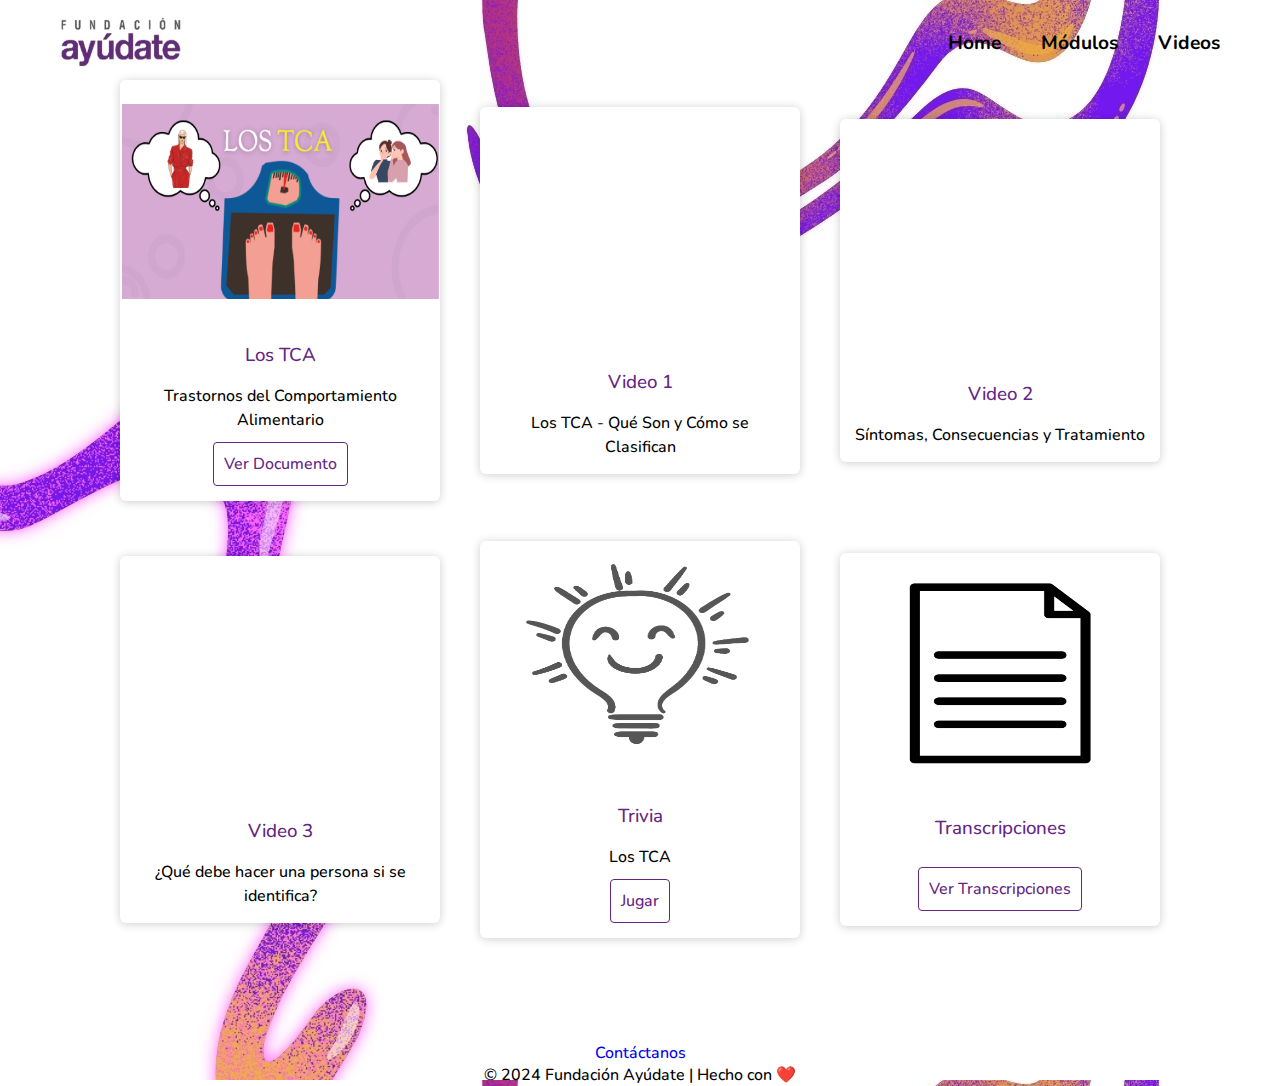
<file: modules/modulo4.html>
<!DOCTYPE html>
<html lang="en">
    <head>
        <meta charset="UTF-8">
        <meta http-equiv="X-UA-Compatible" content="IE edge">
        <meta name="viewport" content="width=device-width, initial-scale=1.0">
        <link rel="stylesheet" href="../estilos.css">
        <link rel="preconnect" href="https://fonts.googleapis.com">
        <link rel="preconnect" href="https://fonts.gstatic.com" crossorigin>
        <link href="https://fonts.googleapis.com/css2?family=Nunito:ital,wght@0,200..1000;1,200..1000&display=swap" rel="stylesheet">
        <title>Safe App</title>
    </head>
    <body class="modulos">
        <header>
        <div class="content">
            
            <div class="menu container">
                <a href="../index.html" class="Logo">
                    <img class="Logo" src="../Images/logofundayudate.jpg">
                </a>
                <input type="checkbox" id="menu" />
                <label for="menu">
                    <img src="../Icons/Lista.png"  class="menu-icono">
                </label>    
            
            <nav class="navbar">
                <ul>
                    <li><a href="../index.html">Home</a></li>
                    <li><a href="modulos.html">Módulos</a></li>
                    <li><a href="../videoss/videos.html">Videos</a></li>
                </ul>  
            </nav>
            </div> 
        </div>
        </header> 

        <div class="card-wrap">
            <figure>
                <img src="../Images/module4.png">
            </figure>
            <div class="contenido">
                <h3>Los TCA</h3>
                <p>Trastornos del Comportamiento Alimentario</p>
                <a href="https://drive.google.com/file/d/1PPrVj9U3iXM9jWpxj_KjUT_jVCt2Jysp/view?usp=drive_link">Ver Documento</a>
            </div>
        </div>

        <div class="card-wrap">
            <figure>
                <iframe width="320" height="240" src="https://www.youtube.com/embed/RcxBIwdMZbA?si=J5k1AsbDyJYcIwOC" title="YouTube video player" frameborder="0" allow="accelerometer; autoplay; clipboard-write; encrypted-media; gyroscope; picture-in-picture; web-share" allowfullscreen></iframe>
            </figure>
            <div class="contenido">
                <h3>Video 1</h3>
                <p>Los TCA - Qué Son y Cómo se Clasifican</p>
            </div>
        </div>

        <div class="card-wrap">
            <figure>
                <iframe width="320" height="240" src="https://www.youtube.com/embed/a8f9u7b9nf8?si=yhQK51fYciURJz9v" title="YouTube video player" frameborder="0" allow="accelerometer; autoplay; clipboard-write; encrypted-media; gyroscope; picture-in-picture; web-share" allowfullscreen></iframe>
            </figure>
            <div class="contenido">
                <h3>Video 2</h3>
                <p>Síntomas, Consecuencias y Tratamiento</p>
            </div>
        </div>

        <div class="card-wrap">
            <figure>
                <iframe width="320" height="240" src="https://www.youtube.com/embed/j_vq8YRMIg8?si=dKYWL8bLBTTys9VX" title="YouTube video player" frameborder="0" allow="accelerometer; autoplay; clipboard-write; encrypted-media; gyroscope; picture-in-picture; web-share" allowfullscreen></iframe>
            </figure>
            <div class="contenido">
                <h3>Video 3</h3>
                <p>¿Qué debe hacer una persona si se identifica?</p>
            </div>
        </div>

        <div class="card-wrap">
            <figure>
                <img src="../Images/tests.png">
            </figure>
            <div class="contenido">
                <h3>Trivia</h3>
                <p>Los TCA</p>
                <a href="../quizzes/quiz4.html">Jugar</a>
            </div>
        </div>

        <div class="card-wrap">
            <figure>
                <img src="../Images/vectordocs.png">
            </figure>
            <div class="contenido">
                <h3>Transcripciones</h3>
                <input type="checkbox" id="btn-modal">  
                <label for="btn-modal">Ver Transcripciones</label>                            
            </div>
        </div>
        <div class="container-modal">   
            <div class="content-modal">
                <h3>Los TCA - Qué Son y Cómo se Clasifican</h3>
                <p>Los “Trastornos del Comportamiento Alimentario” son enfermedades
                    psicológicas que se observan a través de hábitos inadecuados con
                    la comida y que tienen consecuencias biológicas y psicológicas
                    en las personas. Son capaces de alterar y afectar psicológica, física y
                    socialmente a la persona que lo padezca y traer consecuencias
                    graves para la salud de todo el organismo y en el funcionamiento
                    de nuestro cerebro.</p>
                <p>Los TCA se clasifican en 6 tipos, donde cada uno de ellos
                    poseen diversos síntomas y características. Están clasificados en:</p>
                <p>● Anorexia nerviosa</p>
                <p>● Bulimia nerviosa</p>
                <p>● Trastornos por atracón</p>
                <p>● Pica</p>
                <p>● Rumiación</p>
                <p>● Trastorno por evitación de alimentos</p>
                <p>● Los trastornos no especificados</p>
                <p>Los más frecuentes son, la anorexia nerviosa, la bulimia
                    nerviosa y los trastornos por atracón; y, los factores
                    mayormente relacionados a estas enfermedades son los
                    adolescentes y las mujeres. Sin embargo, pueden presentarse en
                    niños y adultos.</p>
                <p></p>
                <h3>Síntomas, Consecuencias y Tratamiento</h3>
                <p>Existen indicadores y conductas que nos pueden insinuar cuando
                    una persona está padeciendo de un trastorno del comportamiento
                    alimentario y el individuo no está teniendo una buena relación
                    con la alimentación. Por lo que se puede observar que:</p>
                <p>● La persona deja
                    de asistir a eventos sociales porque hay comida</p>
                <p>● La
                    persona busca espacios para dejar de comer</p>
                <p>● La persona
                    después de comer va directo al baño</p>
                <p>● Existen cambios bruscos en el peso de la persona y no hay
                    una razón aparente</p>
                <p>● La persona se siente insegura de su
                    cuerpo</p>
                <p>● La persona se siente triste y desanimada</p>
                <p>Es por ello, que se puede decir que los principales
                    síntomas de los trastornos del Comportamiento alimentario son:</p>
                <p>● Aislamiento</p>
                <p>● Sentimiento de culpa después de comer</p>
                <p>● Cambios
                    brusco de peso sin razón aparente</p>
                <p>● Miedo irracional a
                    engordar</p>
                <p>● Obsesión por el peso</p>
                <p>● Métodos compensatorios después de comer (vómito,
                    laxantes y ejercicio excesivo)</p>
                <p>● Miedo a comer</p>
                <p>● Comer en función de lo que quieres pesar </p>
                <p>● Alimentos auto prohibidos</p>
                <p>Las consecuencias de los
                    Trastornos del Comportamiento Alimenticios pueden ser físicas y
                    psicológicas como daños en el corazón, los huesos, los riñones,
                    los músculos, los vellos, como la caída del cabello y los
                    dientes. Las consecuencias psicológicas pueden ser
                    depresión, baja autoestima, ansiedad, cambios drásticos de
                    humor, aislamiento y pensamientos dicotómicos.</p>
                <p>El
                    trastorno del comportamiento alimentario es una trampa para
                    lograr sentirnos a gusto con lo que somos. Es por esto muy
                    importante que si observamos esto en alguien querido o en ti hay
                    solución, es importante pedir ayuda, ya que tiene solución.</p>
                <p>El tratamiento para los TCA está centrado en la
                    recuperación de los hábitos alimentarios saludables y la
                    recuperación del estado emocional y psicológico. Por lo cual, lo
                    ideal es pedir apoyo a nutricionistas y psicólogos
                    especializados. Dependiendo del estado de salud del paciente, se
                    requerirán otros tipos de profesionales como: cardiólogo,
                    ginecólogo, internista, endocrino y psiquiatra.</p>
                <p></p>
                <h3>¿Qué debe hacer una persona si se identifica?</h3>
                <p>Los Trastornos del Comportamiento Alimentario en ocasiones
                    suelen pasar desapercibidos, ya que actualmente, los estándares
                    de belleza hacen que muchos se sientan inseguros de su físico,
                    su peso y de sí mismos. Sin embargo, cuando estas inseguridades se convierten en
                    síntomas físicos y conductuales que afectan psicológica y
                    socialmente a la persona, se debe en primer lugar consultar con
                    un adulto o especialista.</p>
                <p>Sí eres tú el que padece de un TCA, debes:</p>
                <p>● Hablar
                    con un adulto y comunicarle la preocupación</p>
                <p>● Buscar ayuda
                    con un psicólogo Buscar ayuda con el médico de la familia</p>
                <p>● Seguir las indicaciones médicas</p>
                <p>● Valorar más fortalezas
                    que debilidades</p>
                <p>Y si un amigo lo sufre debes:</p>
                <p>● Hablar con la
                    persona afectada </p>
                <p>● Comunicarle la preocupación en torno a
                    su salud.</p>
                <p>● Hablar con un adulto (un profesor, psicólogo
                    escolar, padres) y comunicarle la preocupación.</p>
                <p>● Asistirlo en la búsqueda de ayuda profesional de la salud mental</p>
                <p>● Ayudarlo a seguir las indicaciones médicas hasta volver
                    a la normalidad.</p>
                <p>● Brindarle apoyo y comprensión</p>
                <p></p>
                <div class="btn-cerrar">
                    <label for="btn-modal">Cerrar</label>
                </div>
            </div>
            <label for="btn-modal" class="cerrar-modal"></label>
        </div>

        <script>
            document.getElementById("btn-modal").addEventListener("change", function() {
              var modal = document.querySelector(".container-modal");
              modal.style.display = this.checked ? "flex" : "none";
            });
        
            document.querySelector(".btn-cerrar label").addEventListener("click", function() {
              var modal = document.querySelector(".container-modal");
              modal.style.display = "none";
            });
          </script>
        

    </body>
    <footer>
        <p><a  href="https://wa.me/+584143023722">Contáctanos</a></p>
        <p>© 2024 Fundación Ayúdate | Hecho con ❤️</p>
        <p> </p>
        <p> </p>
    </footer>
</html>
</file>
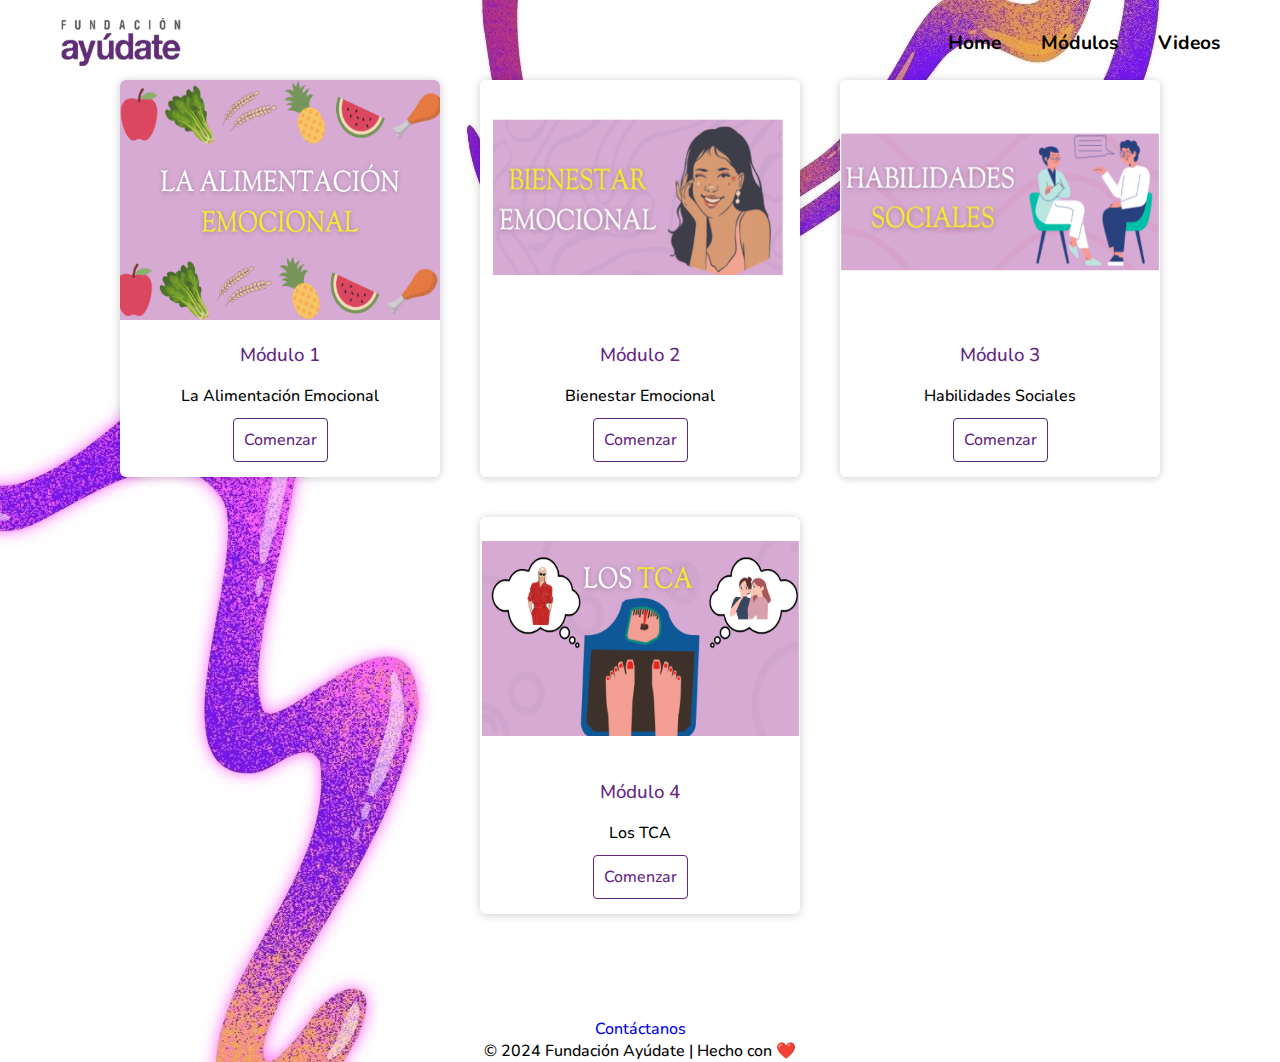
<file: modules/modulos.html>
<!DOCTYPE html>
<html lang="en">
    <head>
        <meta charset="UTF-8">
        <meta http-equiv="X-UA-Compatible" content="IE edge">
        <meta name="viewport" content="width=device-width, initial-scale=1.0">
        <link rel="stylesheet" href="../estilos.css">
        <link rel="preconnect" href="https://fonts.googleapis.com">
        <link rel="preconnect" href="https://fonts.gstatic.com" crossorigin>
        <link href="https://fonts.googleapis.com/css2?family=Nunito:ital,wght@0,200..1000;1,200..1000&display=swap" rel="stylesheet">
        <title>Safe App</title>
    </head>
    <body class="modulos">
        <header>
        <div class="content">
            
            <div class="menu container">
                <a href="../index.html" class="Logo">
                    <img class="Logo" src="../Images/logofundayudate.jpg">
                </a>
                <input type="checkbox" id="menu" />
                <label for="menu">
                    <img src="../Icons/Lista.png"  class="menu-icono">
                </label>    
            
            <nav class="navbar">
                <ul>
                    <li><a href="../index.html">Home</a></li>
                    <li><a href="modulos.html">Módulos</a></li>
                    <li><a href="../videoss/videos.html">Videos</a></li>
                </ul>  
            </nav>
            </div> 
        </div>
        </header> 

        <div class="card-wrap">
            <figure>
                <img src="../Images/module1.png">
            </figure>
            <div class="contenido">
                <h3>Módulo 1</h3>
                <p>La Alimentación Emocional</p>
                <a href="modulo1.html">Comenzar</a>
            </div>
        </div>

        <div class="card-wrap">
            <figure>
                <img src="../Images/module2.png">
            </figure>
            <div class="contenido">
                <h3>Módulo 2</h3>
                <p>Bienestar Emocional</p>
                <a href="modulo2.html">Comenzar</a>
            </div>
        </div>

        <div class="card-wrap">
            <figure>
                <img src="../Images/module3.png">
            </figure>
            <div class="contenido">
                <h3>Módulo 3</h3>
                <p>Habilidades Sociales</p>
                <a href="modulo3.html">Comenzar</a>
            </div>
        </div>

        <div class="card-wrap">
            <figure>
                <img src="../Images/module4.png">
            </figure>
            <div class="contenido">
                <h3>Módulo 4</h3>
                <p>Los TCA</p>
                <a href="modulo4.html">Comenzar</a>
            </div>
        </div>

    </body>
    <footer>
        <p><a  href="https://wa.me/+584143023722">Contáctanos</a></p>
        <p>© 2024 Fundación Ayúdate | Hecho con ❤️</p>
        <p> </p>
        <p> </p>
    </footer>
</html>
</file>
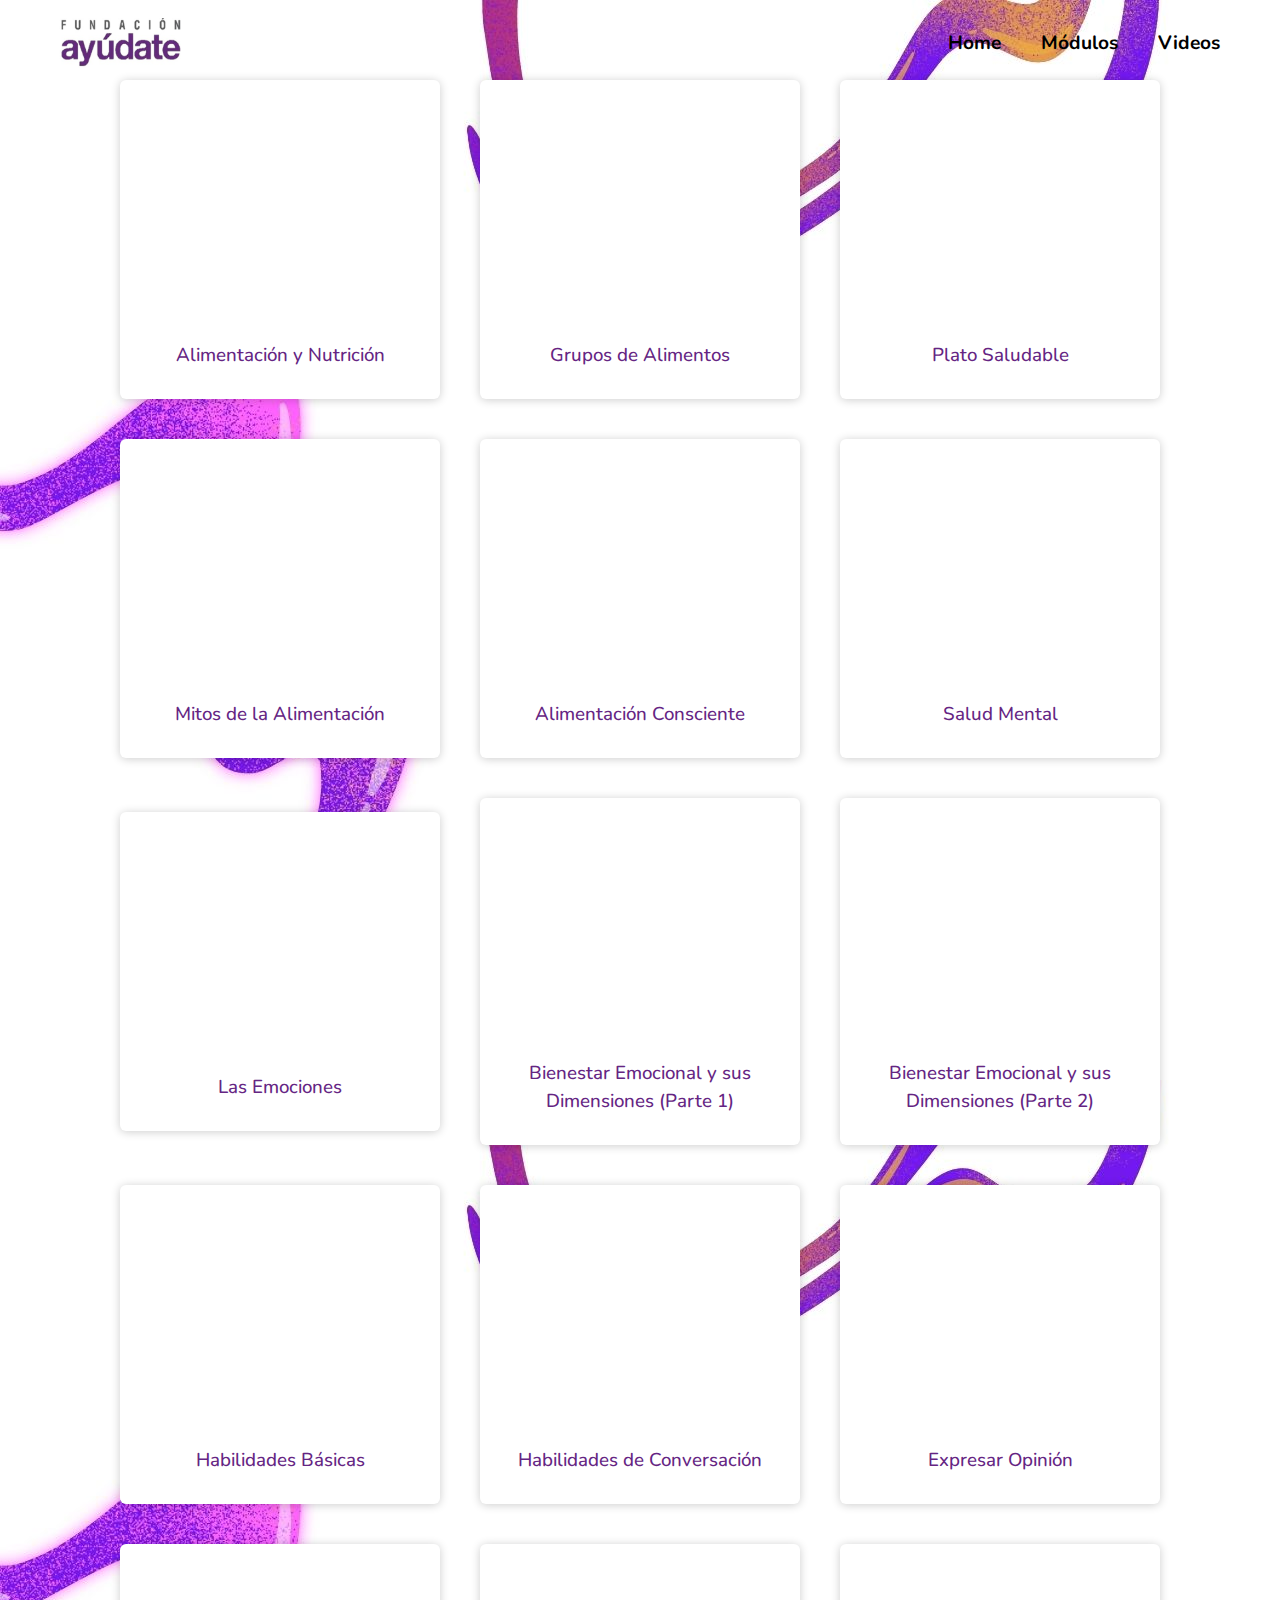
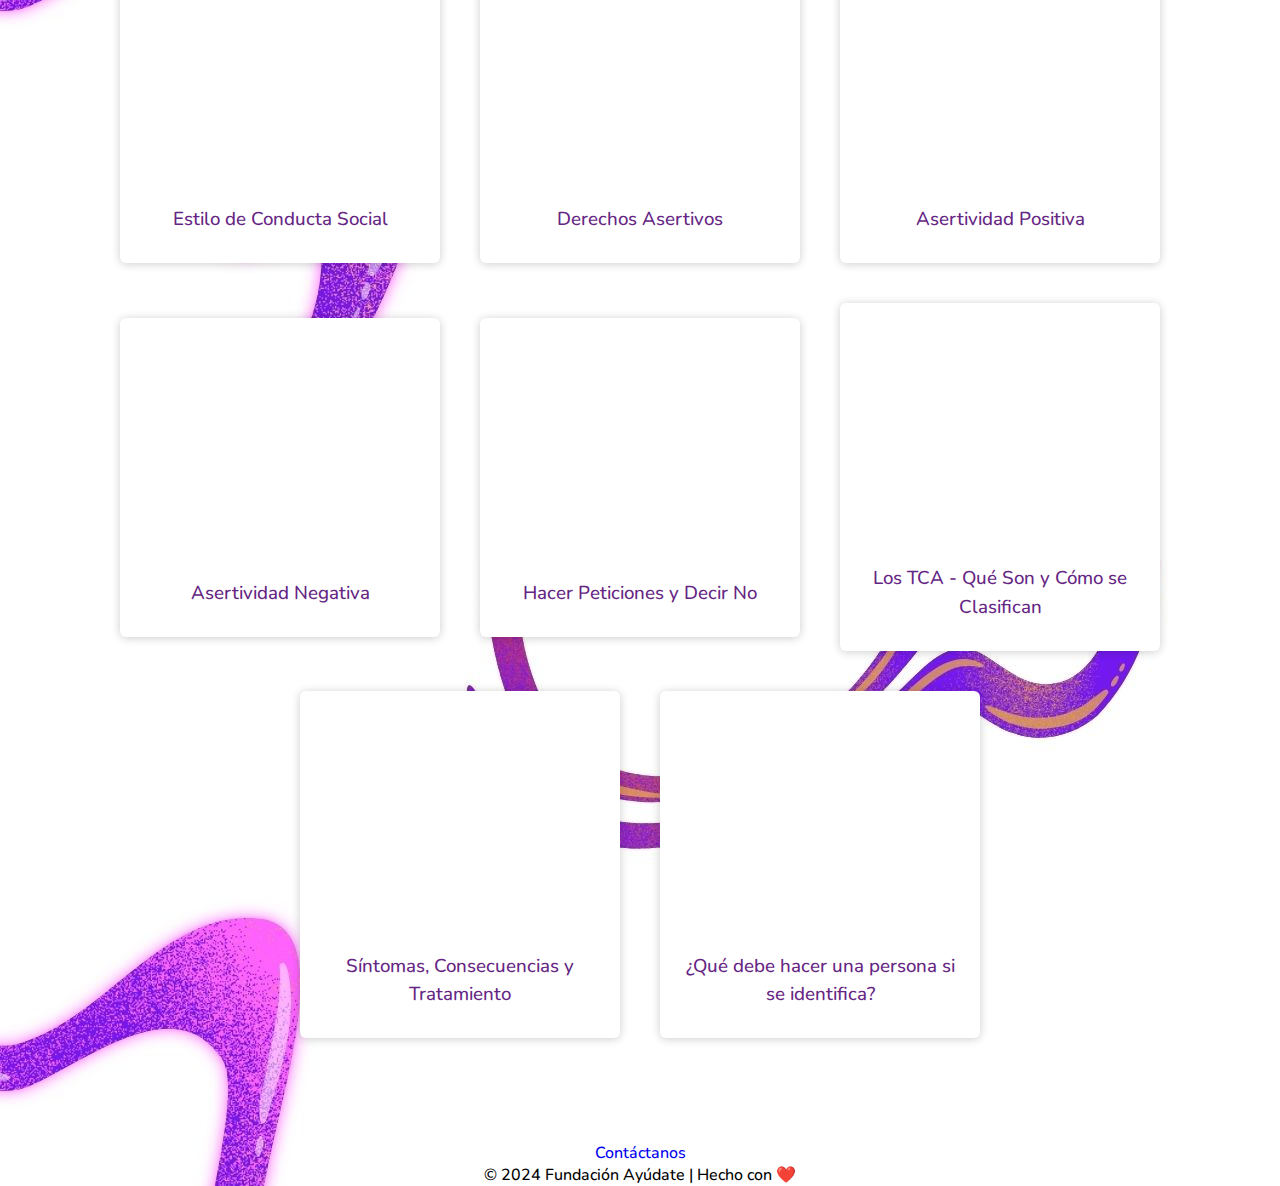
<file: videoss/videos.html>
<!DOCTYPE html>
<html lang="en">
    <head>
        <meta charset="UTF-8">
        <meta http-equiv="X-UA-Compatible" content="IE edge">
        <meta name="viewport" content="width=device-width, initial-scale=1.0">
        <link rel="stylesheet" href="../estilos.css">
        <link rel="preconnect" href="https://fonts.googleapis.com">
        <link rel="preconnect" href="https://fonts.gstatic.com" crossorigin>
        <link href="https://fonts.googleapis.com/css2?family=Nunito:ital,wght@0,200..1000;1,200..1000&display=swap" rel="stylesheet">
        <title>Safe App</title>
    </head>
    <body class="modulos">
        <header>
        <div class="content">
            
            <div class="menu container">
                <a href="../index.html" class="Logo">
                    <img class="Logo" src="../Images/logofundayudate.jpg">
                </a>
                <input type="checkbox" id="menu" />
                <label for="menu">
                    <img src="../Icons/Lista.png"  class="menu-icono">
                </label>    
            
            <nav class="navbar">
                <ul>
                    <li><a href="../index.html">Home</a></li>
                    <li><a href="../modules/modulos.html">Módulos</a></li>
                    <li><a href="videos.html">Videos</a></li>
                </ul>  
            </nav>
            </div>

        </div>
        </header> 

        <div class="card-wrap">
            <figure>
                <iframe width="320" height="240" src="https://www.youtube.com/embed/Kp2Nym5z4dM?si=sW0lLa0aSgr-NGWV" title="YouTube video player" frameborder="0" allow="accelerometer; autoplay; clipboard-write; encrypted-media; gyroscope; picture-in-picture; web-share" allowfullscreen></iframe>
            </figure>
            <div class="contenido">
                <h3>Alimentación y Nutrición</h3>                            
            </div>
        </div>
        
        <div class="card-wrap">
            <figure>
                <iframe width="320" height="240" src="https://www.youtube.com/embed/4Z-p30srs1U?si=WFZ7634tNfAkupmN" title="YouTube video player" frameborder="0" allow="accelerometer; autoplay; clipboard-write; encrypted-media; gyroscope; picture-in-picture; web-share" allowfullscreen></iframe>
            </figure>
            <div class="contenido">
                <h3>Grupos de Alimentos</h3>
            </div>
        </div>

        <div class="card-wrap">
            <figure>
                <iframe width="320" height="240" src="https://www.youtube.com/embed/gV0ZzjA1bS8?si=mt6EioRMiF8cU3dy" title="YouTube video player" frameborder="0" allow="accelerometer; autoplay; clipboard-write; encrypted-media; gyroscope; picture-in-picture; web-share" allowfullscreen></iframe>
            </figure>
            <div class="contenido">
                <h3>Plato Saludable</h3>
            </div>
        </div>

        <div class="card-wrap">
            <figure>
                <iframe width="320" height="240" src="https://www.youtube.com/embed/4Uj-mkUoarw?si=rG_dwj8zs5CzphtM" title="YouTube video player" frameborder="0" allow="accelerometer; autoplay; clipboard-write; encrypted-media; gyroscope; picture-in-picture; web-share" allowfullscreen></iframe>
            </figure>
            <div class="contenido">
                <h3>Mitos de la Alimentación</h3>
            </div>
        </div>

        <div class="card-wrap">
            <figure>
                <iframe width="320" height="240" src="https://www.youtube.com/embed/IbUjjW28Dl4?si=Xj3j8a_SIz5GYNMi" title="YouTube video player" frameborder="0" allow="accelerometer; autoplay; clipboard-write; encrypted-media; gyroscope; picture-in-picture; web-share" allowfullscreen></iframe>
            </figure>
            <div class="contenido">
                <h3>Alimentación Consciente</h3>
            </div>
        </div>

        <div class="card-wrap">
            <figure>
                <iframe width="320" height="240" src="https://www.youtube.com/embed/xbfItAt12f0?si=vQvpQY8GXn7Ke-V8" title="YouTube video player" frameborder="0" allow="accelerometer; autoplay; clipboard-write; encrypted-media; gyroscope; picture-in-picture; web-share" allowfullscreen></iframe>
            </figure>
            <div class="contenido">
                <h3>Salud Mental</h3>
            </div>
        </div>

        <div class="card-wrap">
            <figure>
                <iframe width="320" height="240" src="https://www.youtube.com/embed/X1uLLwZ5zp4?si=kmO4NKyxhdpwZKtm" title="YouTube video player" frameborder="0" allow="accelerometer; autoplay; clipboard-write; encrypted-media; gyroscope; picture-in-picture; web-share" allowfullscreen></iframe>
            </figure>
            <div class="contenido">
                <h3>Las Emociones</h3>
            </div>
        </div>

        <div class="card-wrap">
            <figure>
                <iframe width="320" height="240" src="https://www.youtube.com/embed/PBkRLCf26Zg?si=8tL9D5ZNF-_RvJD_" title="YouTube video player" frameborder="0" allow="accelerometer; autoplay; clipboard-write; encrypted-media; gyroscope; picture-in-picture; web-share" allowfullscreen></iframe>
            </figure>
            <div class="contenido">
                <h3>Bienestar Emocional y sus Dimensiones (Parte 1)</h3>
            </div>
        </div>

        <div class="card-wrap">
            <figure>
                <iframe width="320" height="240" src="https://www.youtube.com/embed/HBT37ZT5FtQ?si=6AQKA7tD0r5owAmd" title="YouTube video player" frameborder="0" allow="accelerometer; autoplay; clipboard-write; encrypted-media; gyroscope; picture-in-picture; web-share" allowfullscreen></iframe>
            </figure>
            <div class="contenido">
                <h3>Bienestar Emocional y sus Dimensiones (Parte 2)</h3>
            </div>
        </div>

        <div class="card-wrap">
            <figure>
                <iframe width="320" height="240" src="https://www.youtube.com/embed/iB5gJiy1M50?si=gNu8ByGScSwZkKos" title="YouTube video player" frameborder="0" allow="accelerometer; autoplay; clipboard-write; encrypted-media; gyroscope; picture-in-picture; web-share" allowfullscreen></iframe>
            </figure>
            <div class="contenido">
                <h3>Habilidades Básicas</h3>
            </div>
        </div>

        <div class="card-wrap">
            <figure>
                <iframe width="320" height="240" src="https://www.youtube.com/embed/jyTdZxtg9ns?si=JPthTgyvsF8DFpEl" title="YouTube video player" frameborder="0" allow="accelerometer; autoplay; clipboard-write; encrypted-media; gyroscope; picture-in-picture; web-share" allowfullscreen></iframe>
            </figure>
            <div class="contenido">
                <h3>Habilidades de Conversación</h3>
            </div>
        </div>

        <div class="card-wrap">
            <figure>
                <iframe width="320" height="240" src="https://www.youtube.com/embed/60JdpqVh2Yw?si=ZZ17o8rqZxpCPY9j" title="YouTube video player" frameborder="0" allow="accelerometer; autoplay; clipboard-write; encrypted-media; gyroscope; picture-in-picture; web-share" allowfullscreen></iframe>
            </figure>
            <div class="contenido">
                <h3>Expresar Opinión</h3>
            </div>
        </div>

        <div class="card-wrap">
            <figure>
                <iframe width="320" height="240" src="https://www.youtube.com/embed/1Zb3Xrd1yVM?si=cDfCd1RpIiNgiu0X" title="YouTube video player" frameborder="0" allow="accelerometer; autoplay; clipboard-write; encrypted-media; gyroscope; picture-in-picture; web-share" allowfullscreen></iframe>
            </figure>
            <div class="contenido">
                <h3>Estilo de Conducta Social</h3>
            </div>
        </div>

        <div class="card-wrap">
            <figure>
                <iframe width="320" height="240" src="https://www.youtube.com/embed/ptwhFF-LcI0?si=o-9dlwQ4PvWVb0kl" title="YouTube video player" frameborder="0" allow="accelerometer; autoplay; clipboard-write; encrypted-media; gyroscope; picture-in-picture; web-share" allowfullscreen></iframe>
            </figure>
            <div class="contenido">
                <h3>Derechos Asertivos</h3>
            </div>
        </div>

        <div class="card-wrap">
            <figure>
                <iframe width="320" height="240" src="https://www.youtube.com/embed/22bWhirUhFw?si=ewJoRHfomDmJaVzn" title="YouTube video player" frameborder="0" allow="accelerometer; autoplay; clipboard-write; encrypted-media; gyroscope; picture-in-picture; web-share" allowfullscreen></iframe>
            </figure>
            <div class="contenido">
                <h3>Asertividad Positiva</h3>
            </div>
        </div>

        <div class="card-wrap">
            <figure>
                <iframe width="320" height="240" src="https://www.youtube.com/embed/YqmsQGelNes?si=vE_zGzqmKURFTaym" title="YouTube video player" frameborder="0" allow="accelerometer; autoplay; clipboard-write; encrypted-media; gyroscope; picture-in-picture; web-share" allowfullscreen></iframe>
            </figure>
            <div class="contenido">
                <h3>Asertividad Negativa</h3>
            </div>
        </div>

        <div class="card-wrap">
            <figure>
                <iframe width="320" height="240" src="https://www.youtube.com/embed/OvS9ZAcfQMU?si=cWj4cGBaJtdtLA-F" title="YouTube video player" frameborder="0" allow="accelerometer; autoplay; clipboard-write; encrypted-media; gyroscope; picture-in-picture; web-share" allowfullscreen></iframe>
            </figure>
            <div class="contenido">
                <h3>Hacer Peticiones y Decir No</h3>
            </div>
        </div>

        <div class="card-wrap">
            <figure>
                <iframe width="320" height="240" src="https://www.youtube.com/embed/RcxBIwdMZbA?si=J5k1AsbDyJYcIwOC" title="YouTube video player" frameborder="0" allow="accelerometer; autoplay; clipboard-write; encrypted-media; gyroscope; picture-in-picture; web-share" allowfullscreen></iframe>
            </figure>
            <div class="contenido">
                <h3>Los TCA - Qué Son y Cómo se Clasifican</h3>
            </div>
        </div>

        <div class="card-wrap">
            <figure>
                <iframe width="320" height="240" src="https://www.youtube.com/embed/a8f9u7b9nf8?si=yhQK51fYciURJz9v" title="YouTube video player" frameborder="0" allow="accelerometer; autoplay; clipboard-write; encrypted-media; gyroscope; picture-in-picture; web-share" allowfullscreen></iframe>
            </figure>
            <div class="contenido">
                <h3>Síntomas, Consecuencias y Tratamiento</h3>
            </div>
        </div>

        <div class="card-wrap">
            <figure>
                <iframe width="320" height="240" src="https://www.youtube.com/embed/j_vq8YRMIg8?si=dKYWL8bLBTTys9VX" title="YouTube video player" frameborder="0" allow="accelerometer; autoplay; clipboard-write; encrypted-media; gyroscope; picture-in-picture; web-share" allowfullscreen></iframe>
            </figure>
            <div class="contenido">
                <h3>¿Qué debe hacer una persona si se identifica?</h3>
            </div>
        </div>

    </body>
    <footer>
        <p><a  href="https://wa.me/+584143023722">Contáctanos</a></p>
        <p>© 2024 Fundación Ayúdate | Hecho con ❤️</p>
        <p> </p>
        <p> </p>
    </footer>
</html>
</file>
<file: estilos.css>
*{
    padding: 0;
    margin: 0;
    box-sizing: border-box;
    text-decoration: none;
    list-style: none;
    font-family: "Nunito", sans-serif;
    font-optical-sizing: auto;
    font-weight: 500;
    font-style: normal;
}

html{
    font-size: 100%;
    background-image: url("Images/FondoPPal.jpg");
    overflow: scroll;
}

body{
    width: 100%;
    height: 100vh;
    display: flex;
    justify-content: center;
    align-items: center;
}

.text-box{
    margin-top: 20px;
    width: 91%;
    display: center;
    background-color: rgb(236, 236, 246);
    border-radius: 6px;
    padding: 10px;
}

.text-box h2{
    width: 95%;
    display: center;
    text-align: center;
    font-weight: bolder;
    margin-top: 6px;
}

.text-box h3{
    width: 95%;
    display: center;
    text-align: center;
    font-weight: bold;
    margin-top: 6px;
}

footer{
    position:relative;
    bottom: 0;
    width: 100%;
    text-align: center;
    top: 10%;
}

.a{
    color: #000000;
}

::-webkit-scrollbar{
    display: none;
}

.container{    
    font-family: "Nunito", sans-serif;
    font-optical-sizing: auto;
    font-weight: 500;
    font-size:larger;
    font-style: normal;
    max-width: 1200px;
    margin: 0 auto ;
    display: flex;
}

.content{
    min-height: 80px;
}

.menu{
    position: absolute;
    top: 10px;
    left: 0;
    right: 0;
    display: flex;
    align-items: center;
    justify-content: space-between;
}

.Logo{
    position: relative;
    width: 160px;
    height: 50px;
}

.menu .navbar ul li{
    position: relative;
    float: left;
}

.menu .navbar ul li a{
    font-size: 700;
    padding: 20px;
    color: black;
    display: block;
    font-weight: 700;
}

.menu .navbar ul li a:hover{
    color:lavender;
}

#menu{
    display: none;
}

.menu-icono{
    width: 25px;
}

.menu label{
    cursor: pointer;
    display: none;
}

h1{
    margin: 20px 0 0 80px;
}

@media screen and (max-width:800px){
    body{
        margin-bottom: 300px;
    }

    .content{
        min-height: 70px;
    }

    .menu{
        top: 0;
        padding: 20px;
    }

    .menu label{
        display: initial;
    }

    .menu .navbar{
        position: absolute;
        top: 100%;
        left: 0;
        right: 0;
        z-index: 10;
        background: linear-gradient(
        90deg,
        rgb(253, 99, 250)0%,
        rgb(122, 25, 241)70%
        );
        display: none;
    }   

    .menu .navbar ul li{
        width: 100%;
    }

    #menu:checked ~ .navbar{
        display: initial;
    }
}


.modulos {
    display: flex;
    flex-wrap: wrap;
    justify-content: center;
    padding-top: 60px;
}


.card-wrap {
    margin: 20px;
    width: 320px;
    max-width: 1000px;
    min-width: 320px;
    border-radius: 6px;
    overflow: hidden;
    background: white;
    box-shadow: 0px 1px 10px rgba(0,0,0,0.2);
    cursor: default;
    transition: all 400ms ease;
}

.card-wrap:hover {
    box-shadow: 5px 5px 20px rgba(0,0,0,0.4);
    transform: translateY(-3%);
}

.card-wrap img {
    width: 100%;
    height: 240px;
}

.card-wrap .contenido {
    padding: 15px;
    text-align: center;
}

.card-wrap .contenido p {
    line-height: 1.5;
    color: #000000;
}

.card-wrap .contenido h3 {
    font-weight: 500;
    line-height: 1.5;
    color: #652583;
    margin-bottom: 15px;
}

.card-wrap .contenido a {
    display: inline-block;
    padding: 10px;
    margin-top: 10px;
    color: #652583;
    border: 1px solid;
    border-radius: 4px;
    transition: all 400ms ease;
}

.card-wrap .contenido a:hover {
    background: #652583;
    color: lavender;
}


.card-wrap .contenido label {
    display: inline-block;
    padding: 10px;
    margin-top: 10px;
    color: #652583;
    border: 1px solid;
    border-radius: 4px;
    transition: all 400ms ease;
}

.card-wrap .contenido label:hover {
    background: #652583;
    color: lavender;
    cursor: pointer;
}

#btn-modal{
    display: none;
}

.container-modal{
    width: 100%;
    height: 100vh;
    position: fixed;
    top: 0;
    left: 0;
    background-color: rgb(241, 232, 254);
    display: none;
    justify-content: center;
    align-items: center;
    z-index: 11;
}

#btn-modal:checked ~ .container-modal{
    display: flex;
}

.content-modal{
    width: 100%;
    height: 90%;
    overflow: scroll;
    max-width: 90%;
    padding: 20px;
    background-color:  white;
    border-radius: 4px;
}

.content-modal h3{
    margin-bottom: 15px;
    color: #652583;
    text-align: center;
    border-bottom: 1px solid gainsboro;
}

.content-modal p{
    padding: 15px 0px;
    text-align: justify;
}

.content-modal .btn-cerrar{
    width: 100%;
    margin-top: 10px;
    display: flex;
    justify-content: flex-end;
}

.content-modal .btn-cerrar label{
    padding: 10px;
    margin-top: 10px;
    color: #652583;
    border: 1px solid;
    border-radius: 4px;
    transition: all 400ms ease;
}

.content-modal .btn-cerrar label:hover{
    background: #652583;
    color: lavender;
    cursor: pointer;
}

.cerrar-modal{
    width: 100%;
    height: 100vh;
    position: absolute;
    top: 0;
    left: 0;
    z-index: -1;
}

@media screen and (max-width:800px) {
    .content-modal{
        width: 90%;
    }
}

.app{
    background:rgb(241, 241, 251);
    border-style:groove;
    width: 90%;
    max-width: 600px;
    margin: 100px auto 0;
    border-radius: 6px;
    padding: 30px;
}

.app h2{
    font-weight: 600;
    border-bottom: 1px solid #333;
    padding-bottom: 30px;
}

.quiz{
    padding: 20px 0;
}

.quiz h3{
    font-size: 20px;
    font-weight: 600;
    font-size: 20px;
    padding-bottom: 20px;
}

.btn{
    background: white;
    color: #000000;
    font-weight: 500;
    width: 100%;
    font-size: 15px;
    padding: 10px;
    border: 1px solid #222;
    margin: 10px 0;
    text-align: left;
    border-radius: 4px;
    cursor: pointer;
    transition: all 0.3s;
}

.btn:hover:not([disabled]){
    background: #652583;
    color: #fff;
}

.btn:disabled{
    cursor: no-drop;
}

#next-btn{
    background: #652583;
    color: white;
    font-weight: 500;
    font-size: 15px;
    width: 150px;
    border: 0;
    padding: 10px;
    margin: 20px auto 0;
    border-radius: 4px;
    cursor: pointer;
    display: none;
}

#back-btn{
    background: #652583;
    color: white;
    font-weight: 500;
    font-size: 15px;
    width: 150px;
    border: 0;
    padding: 10px;
    margin: 20px auto 0;
    border-radius: 4px;
    cursor: pointer;
    display: none;
}

.correct{
    background: #9aeabc;
}

.incorrect{
    background: #ff9393;
}
</file>
